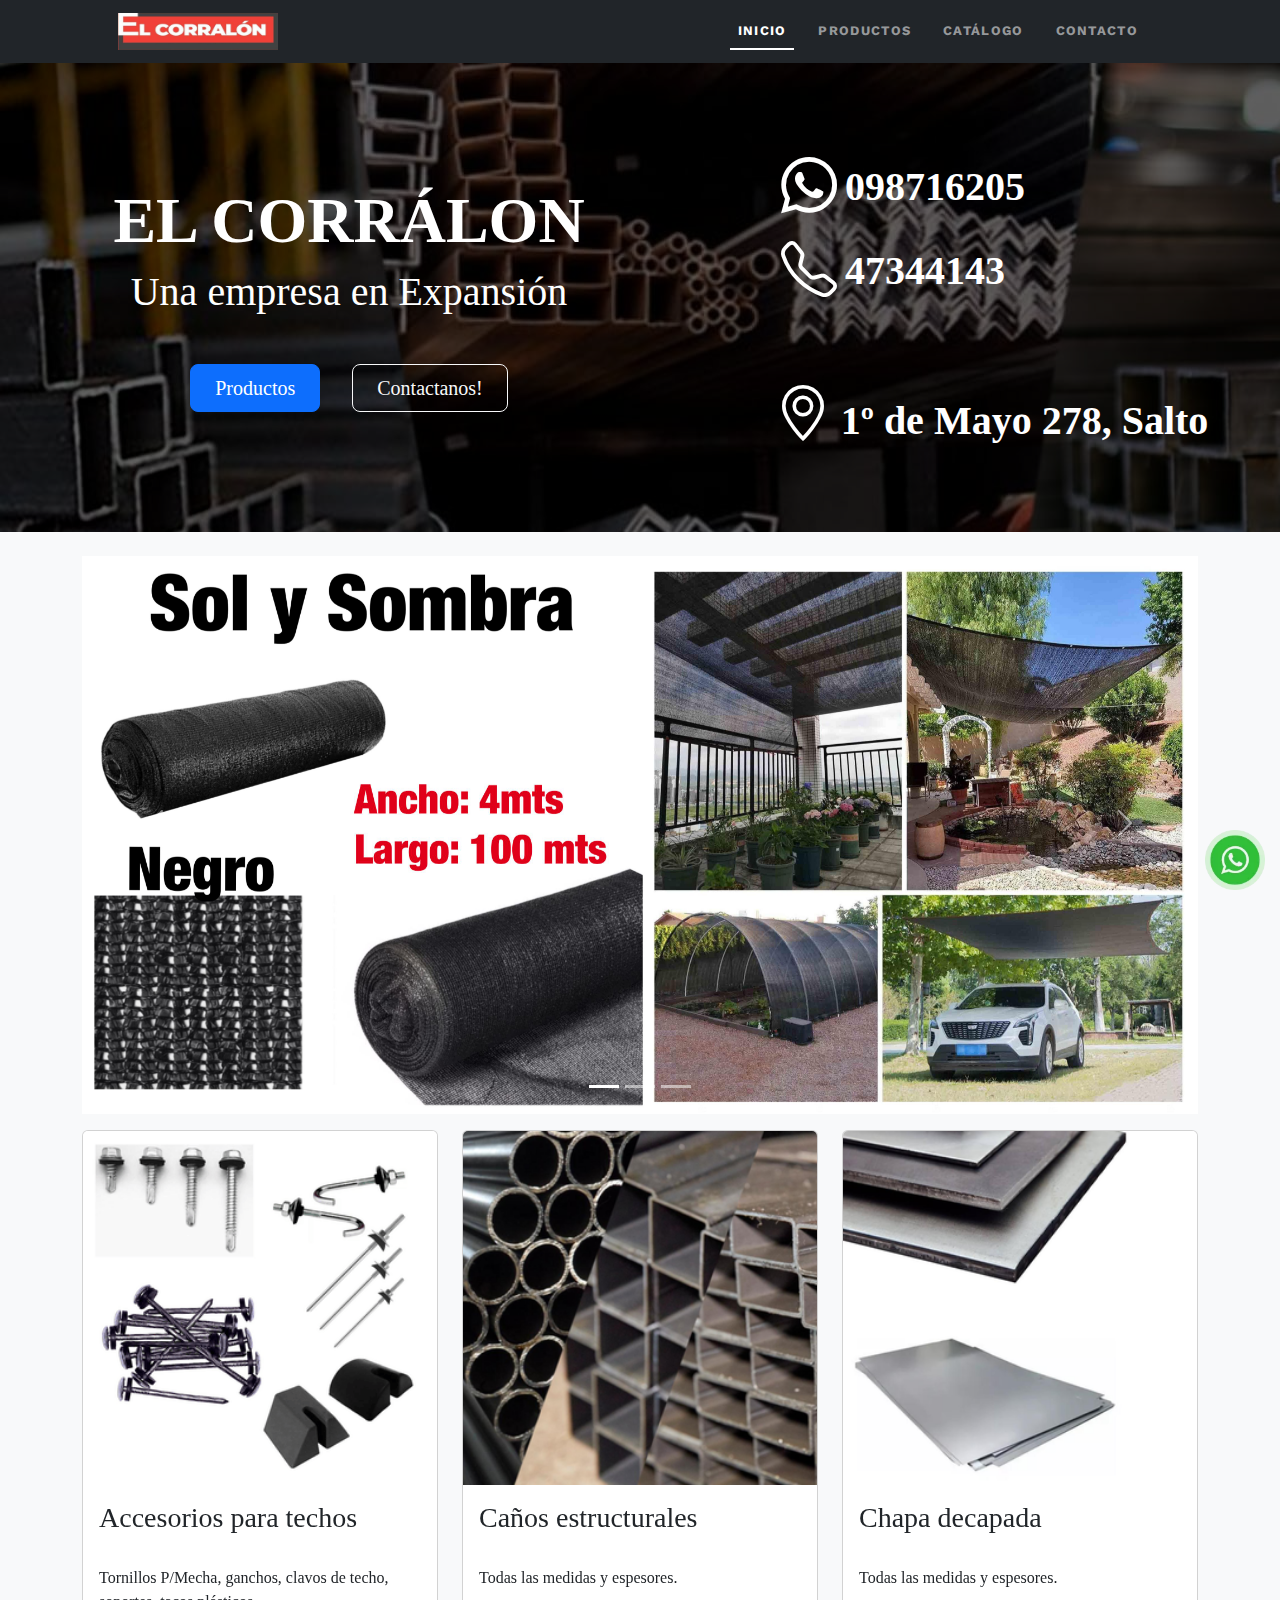
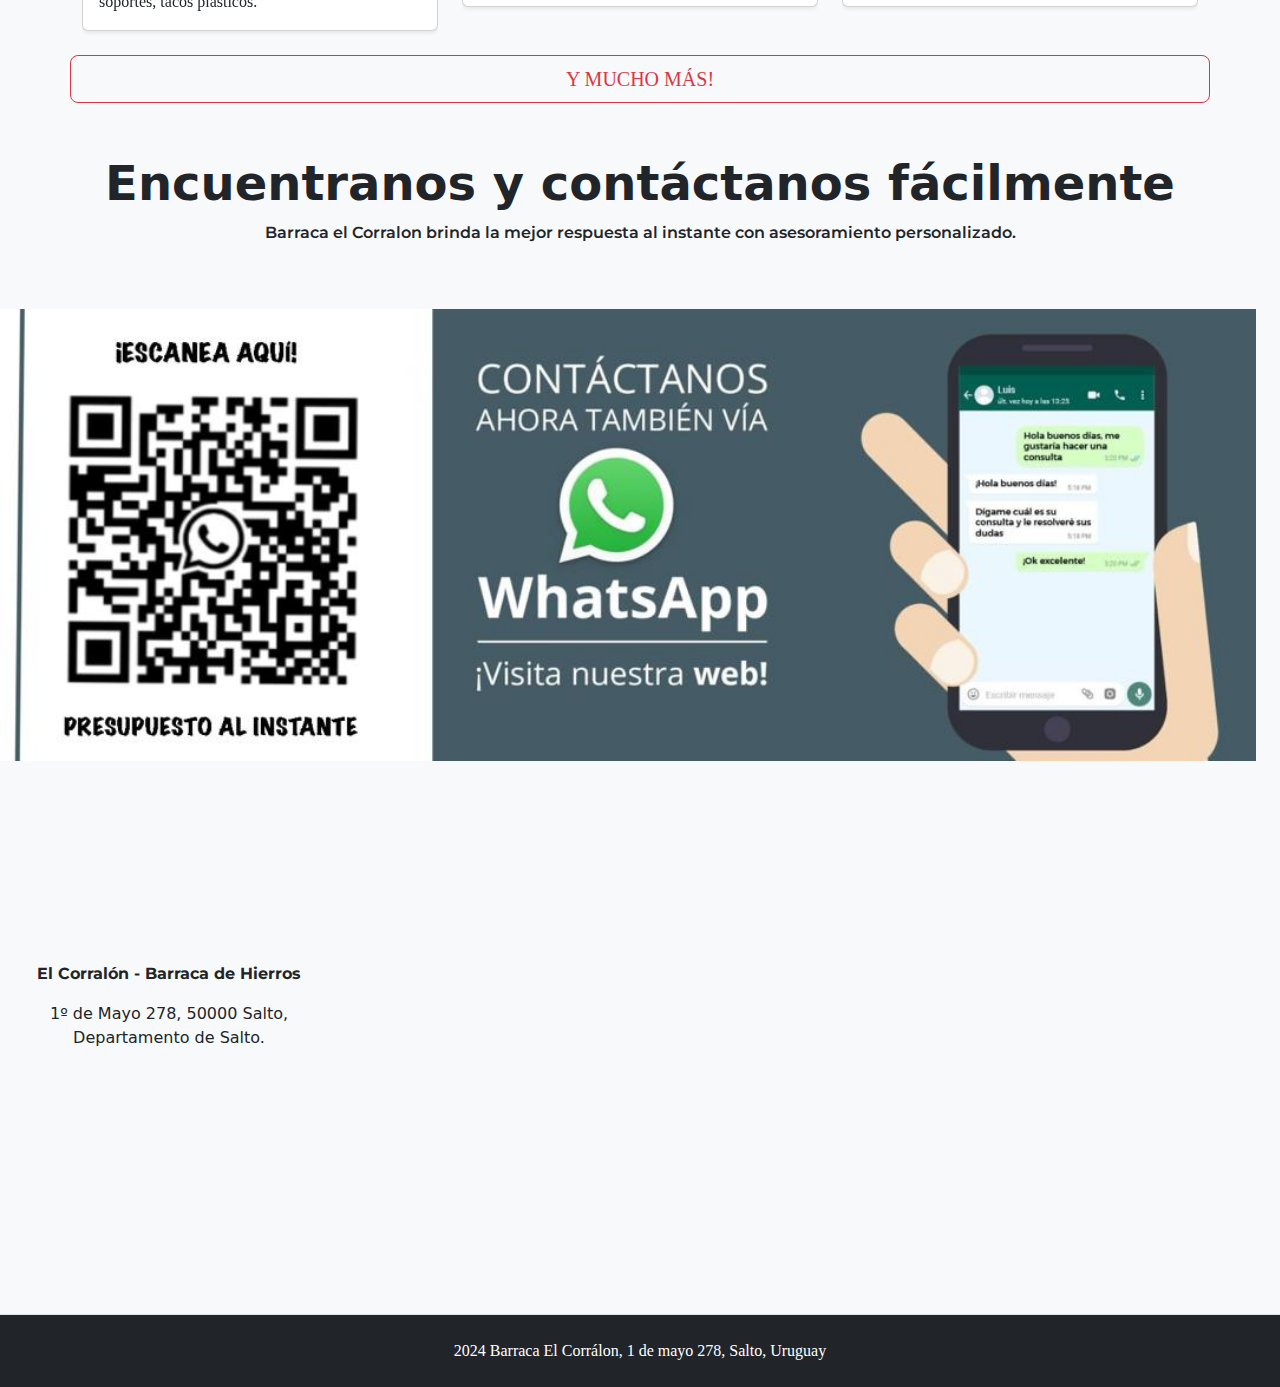
<file: index.html>
<!DOCTYPE html>
<html lang="es">

<head>
    <meta charset="UTF-8">
    <meta name="viewport" content="width=device-width, initial-scale=1.0">
    <title>EL CORRÁLON - BARRACA DE HIERROS</title>
    <link rel="icon" href="./img/logo/logo cuadrado.ico" type="image/x-icon" sizes="18x18">
    <link rel="stylesheet" href="css/bootstrap.min.css">
    <link rel="stylesheet" href="css/bootstrap.min.css.map">
    <link rel="preconnect" href="https://fonts.googleapis.com">
    <link href="https://fonts.googleapis.com/css?family=Raleway:300,300i,400,400i,700,700i,900,900i" rel="stylesheet" />
    <link rel="preconnect" href="https://fonts.gstatic.com" crossorigin>
    <link href="https://fonts.googleapis.com/css2?family=Montserrat:ital,wght@0,100..900;1,100..900&display=swap"
        rel="stylesheet">
    <link rel="stylesheet" href="https://cdn.jsdelivr.net/npm/bootstrap-icons@1.11.3/font/bootstrap-icons.min.css">
    <link rel="stylesheet" href="./css/nuevoIndex.css">
    <link rel="stylesheet" href="./css/navbar.css">

    <link rel="preconnect" href="https://fonts.googleapis.com">
    <link rel="preconnect" href="https://fonts.gstatic.com" crossorigin>
    <link href="https://fonts.googleapis.com/css2?family=Work+Sans:ital,wght@0,100..900;1,100..900&display=swap"
        rel="stylesheet">
</head>

<body class="bg-light">

    <nav class="navbar navbar-expand-lg mavbar-brand navbar-dark bg-dark">
        <div class="container px-5">
            <a class="navbar-brand" href="Inicio">
                <img src="img/logo.jpg" alt="" height="37" width="160">
            </a>
            <button class="navbar-toggler" type="button" data-bs-toggle="collapse"
                data-bs-target="#navbarSupportedContent" aria-controls="navbarSupportedContent" aria-expanded="false"
                aria-label="Toggle navigation"><span class="navbar-toggler-icon"></span></button>
            <div class="collapse navbar-collapse" id="navbarSupportedContent">
                <ul class="navbar-nav ms-auto mb-2 mb-lg-0 nav-estilos">
                    <li class="nav-item nav-underline px-3 px-lg-0"><a class="nav-link active" aria-current="page"
                            href="Inicio">Inicio</a>
                    </li>
                    <li class="nav-item nav-underline ps-lg-3"><a class="nav-link" aria-current="page"
                            href="Productos">Productos</a>
                    </li>
                    <li class="nav-item nav-underline ps-lg-3"><a class="nav-link" href="Catalogo">Catálogo</a></li>
                    <li class="nav-item nav-underline px-lg-3"><a class="nav-link" href="Contacto">Contacto</a></li>
                </ul>
            </div>
        </div>
    </nav>
    <!-- Header-->
    <header class="bg-dark py-5 position-relative">
        <div class="class-overlay position-absolute top-0 h-100 w-100">
        </div>
        <div class="container">
            <div class="row gx-5 justify-content-between">
                <div class="col-lg-6 col-sm-12">
                    <div class="text-center my-5 py-4">
                        <h1 class="display-3 fw-bolder text-white mb-2 text-blur-out">EL CORRÁLON</h1>
                        <p class="display-6 text-white mb-4">Una empresa en Expansión</p>
                        <div class="d-grid gap-3 mt-5 d-sm-flex justify-content-sm-center">
                            <a class="btn btn-primary btn-lg px-4 me-sm-3" href="Productos">Productos</a>
                            <a class="btn btn-outline-light btn-lg px-4" href="Contacto">Contactanos!</a>
                        </div>
                    </div>
                </div>
                <div class="col-sm-12 col-lg-5 row d-flex justify-content-start align-content-around text-white">
                    <!-- Div whatsapp y telefono -->
                    <div class="col-sm-6 col-lg-12 d-flex row flex-lg-row">
                        <!-- Div whatsapp -->
                        <div
                            class="p align-items-lg-center justify-content-lg-start d-flex justify-content-center flex-lg-row col-lg-12">
                            <i class="bi-whatsapp iClase mx-2"></i>
                            <a class="display-6 fw-bolder whatsapp-titulo" target="_blank"
                                href="https://wa.me/59898716205">098716205</a>
                        </div>
                        <!-- Div telefono -->
                        <div
                            class="align-items-lg-center justify-content-lg-start d-flex justify-content-center col-lg-12">
                            <i class="bi bi-telephone iClase mx-2"></i>
                            <span class="display-6 fw-bolder whatsapp-titulo">47344143</span>
                        </div>
                    </div>
                    <!-- Div direccion -->
                    <div
                        class="align-items-lg-center justify-content-xxl-start col-sm-6 d-flex justify-content-center align-self-sm-start col-lg-12">
                        <a class="display-6 ubicacion-titulo fw-bolder" href="#mapa"> <i
                                class="bi bi-geo-alt iClase"></i>
                            1º de Mayo 278, Salto</a>
                    </div>
                </div>
            </div>
        </div>
    </header>

    <div id="carouselExampleIndicators" class="carousel slide container-md pt-4" data-bs-ride="carousel">
        <div class="carousel-indicators">
            <button type="button" data-bs-target="#carouselExampleIndicators" data-bs-slide-to="0" class="active"
                aria-current="true" aria-label="Slide 1"></button>
            <button type="button" data-bs-target="#carouselExampleIndicators" data-bs-slide-to="1"
                aria-label="Slide 2"></button>
            <button type="button" data-bs-target="#carouselExampleIndicators" data-bs-slide-to="2"
                aria-label="Slide 3"></button>
        </div>
        <div class="carousel-inner">
            <div class="carousel-item active">
                <img src="./img/index/ofertas/sol y sombra.jpeg" class="d-block w-100" alt="...">
            </div>
            <div class="carousel-item">
                <img src="./img/index/ofertas/tanza.jpeg" class="d-block w-100" alt="...">
            </div>
            <div class="carousel-item">
                <img src="./img/index/ofertas/sol y sombra verde.jpeg" class="d-block w-100" alt="...">
            </div>
        </div>
        <button class="carousel-control-prev" type="button" data-bs-target="#carouselExampleIndicators"
            data-bs-slide="prev">
            <span class="carousel-control-prev-icon" aria-hidden="true"></span>
            <span class="visually-hidden">Previous</span>
        </button>
        <button class="carousel-control-next" type="button" data-bs-target="#carouselExampleIndicators"
            data-bs-slide="next">
            <span class="carousel-control-next-icon" aria-hidden="true"></span>
            <span class="visually-hidden">Next</span>
        </button>
    </div>


    <div class="container bg-body-tertiary pt-3 pb-1" id="contenedorIndex">
        <div class="row">
            <div class="col-md-4">
                <div class="carousel slide" data-bs-ride="carousel" id="autos">
                    <div class="carousel-inner">
                        <div class="carousel-item active">
                            <div class="card mb-4 shadow-sm custom-card cursor-active">
                                <img class="d-block w-100 bd-placeholder-img card-img-top"
                                    src="./imagenes para promocion/accesorios para techos.png" />
                                <h3 class="m-3">Accesorios para techos</h3>
                                <div class="card-body">
                                    <p class="card-text">
                                        Tornillos P/Mecha, ganchos, clavos de techo, soportes, tacos plásticos.
                                    </p>
                                </div>
                            </div>
                        </div>
                        <div class="carousel-item">
                            <div class="card mb-4 shadow-sm custom-card cursor-active">
                                <img class="d-block w-100 bd-placeholder-img card-img-top"
                                    src="./imagenes para promocion/babetas.png" />
                                <h3 class="m-3">Babetas</h3>
                                <div class="card-body">
                                    <p class="card-text">
                                        Cubre pretil, lateral y frontal.
                                    </p>
                                </div>
                            </div>
                        </div>
                        <div class="carousel-item">
                            <div class="card mb-4 shadow-sm custom-card cursor-active">
                                <img class="d-block w-100 bd-placeholder-img card-img-top"
                                    src="imagenes para promocion/Canalones pluviales en pvc.png" />
                                <h3 class="m-3">Canalones pluviales</h3>
                                <div class="card-body">
                                    <p class="card-text">
                                        Soluciones duraderas y de calidad para proteger tu hogar de las lluvias.
                                    </p>
                                </div>
                            </div>
                        </div>
                    </div>
                </div>
            </div>
            <div class="col-md-4">
                <div class="carousel slide" data-bs-ride="carousel" id="juguetes">
                    <div class="carousel-inner">
                        <div class="carousel-item active">
                            <div class="card mb-4 shadow-sm custom-card cursor-active">
                                <img class="d-block w-100 bd-placeholder-img card-img-top"
                                    src="imagenes para promocion/caños estructurales.png" />
                                <h3 class="m-3">Caños estructurales</h3>
                                <div class="card-body">
                                    <p class="card-text">
                                        Todas las medidas y espesores.
                                    </p>
                                </div>
                            </div>
                        </div>
                        <div class="carousel-item">
                            <div class="card mb-4 shadow-sm custom-card cursor-active">
                                <img class="d-block w-100 bd-placeholder-img card-img-top"
                                    src="imagenes para promocion/chapa bobina.png" />
                                <h3 class="m-3">Chapa bobina</h3>
                                <div class="card-body">
                                    <p class="card-text">
                                        Rollos hasta 100mts, cortes a medida.
                                    </p>
                                </div>
                            </div>
                        </div>
                        <div class="carousel-item">
                            <div class="card mb-4 shadow-sm custom-card cursor-active">
                                <img class="d-block w-100 bd-placeholder-img card-img-top"
                                    src="imagenes para promocion/chapa charrua.png" />
                                <h3 class="m-3">Chapa charrua</h3>
                                <div class="card-body">
                                    <p class="card-text">
                                        Largos de 6 a 15 pies.
                                    </p>
                                </div>
                            </div>
                        </div>
                    </div>
                </div>
            </div>
            <div class="col-md-4">
                <div class="carousel slide" data-bs-ride="carousel" id="muebles">
                    <div class="carousel-inner">
                        <div class="carousel-item active">
                            <div class="card mb-4 shadow-sm custom-card cursor-active">
                                <img class="d-block w-100 bd-placeholder-img card-img-top"
                                    src="imagenes para promocion/chapa decapada.png" />
                                <h3 class="m-3">Chapa decapada</h3>
                                <div class="card-body">
                                    <p class="card-text">
                                        Todas las medidas y espesores.
                                    </p>
                                </div>
                            </div>
                        </div>
                        <div class="carousel-item">
                            <div class="card mb-4 shadow-sm custom-card cursor-active">
                                <img class="d-block w-100 bd-placeholder-img card-img-top"
                                    src="imagenes para promocion/chapa labrada.png" />
                                <h3 class="m-3">Chapa labrada</h3>
                                <div class="card-body">
                                    <p class="card-text">
                                        MEDIDAS: 1.50 x 3 y 6mts
                                        ESPESOR: 2, 2.5 y 3mm
                                    </p>
                                </div>
                            </div>
                        </div>
                        <div class="carousel-item">
                            <div class="card mb-4 shadow-sm custom-card cursor-active">
                                <img class="d-block w-100 bd-placeholder-img card-img-top"
                                    src="imagenes para promocion/chapa onda comun.png" />
                                <h3 class="m-3">Chapa onda comun</h3>
                                <div class="card-body">
                                    <p class="card-text">
                                        Aluminizadas y de colores. Se fabrican a medida
                                    </p>
                                </div>
                            </div>
                        </div>
                    </div>
                </div>
            </div>

        </div>
        <div class="row">
            <a class="btn btn-lg btn-outline-danger p-2 text-center" href="Catalogo">Y MUCHO MÁS!</a>
        </div>
    </div>


    <section class="bg-light py-5 border-bottom">

        <div class="row text-center fw-lighter">
            <h2 class="fw-semibold display-5">Encuentranos y contáctanos fácilmente</h2>
            <p class="montserrat">
                Barraca el Corralon brinda la mejor respuesta al instante con asesoramiento personalizado.
            </p>
        </div>
        <div class="row mt-5">
            <div class="col-12 row d-flex justify-content-center">
                <div class="col-12">
                    <img style="width: 100%;" src="./img/index/codigoQr.jpeg" alt="">
                </div>
            </div>
        </div>

        <div class="row py-4 px-4 text-center d-flex align-items-center">
            <div class="col-sm-12 col-md-3">
                <p class="montserrat fw-bolder">
                    El Corralón - Barraca de Hierros
                </p>
                <p>
                    1º de Mayo 278, 50000 Salto, Departamento de Salto.
                </p>
            </div>
            <div class="col-sm-12 col-md-9">
                <div class="">
                    <iframe id="mapa"
                        src="https://www.google.com/maps/embed?pb=!1m14!1m8!1m3!1d3405.98901914527!2d-57.9490232325382!3d-31.38686630442961!3m2!1i1024!2i768!4f13.1!3m3!1m2!1s0x95addccddfcecec1%3A0x663ee45560ad7634!2sEl%20Corral%C3%B3n%20-Barraca%20de%20Hierros!5e0!3m2!1ses!2suy!4v1708543611567!5m2!1ses!2suy"
                        width="100%" height="450" style="border:0;" allowfullscreen="" loading="lazy"
                        referrerpolicy="no-referrer-when-downgrade"></iframe>
                </div>
            </div>
        </div>









    </section>







    </section>
    <div class="logoWhatsapp">
        <a target="_blank" href="https://wa.me/59898716205">
            <img class="imgwhatsapp" src="img/index/whatsapp-logo.webp">
        </a>
    </div>



    <!-- Footer-->
    <footer class="py-4 bg-dark">
        <div class="container px-5">
            <p class="m-0 text-center text-white">2024 Barraca El Corrálon, 1 de mayo 278, Salto, Uruguay</p>
        </div>
    </footer>
    <!-- Footer-->





    <script src="js/bootstrap.bundle.min.js"></script>
    <script src="js/bootstrap.bundle.min.js.map"></script>
</body>

</html>
</file>
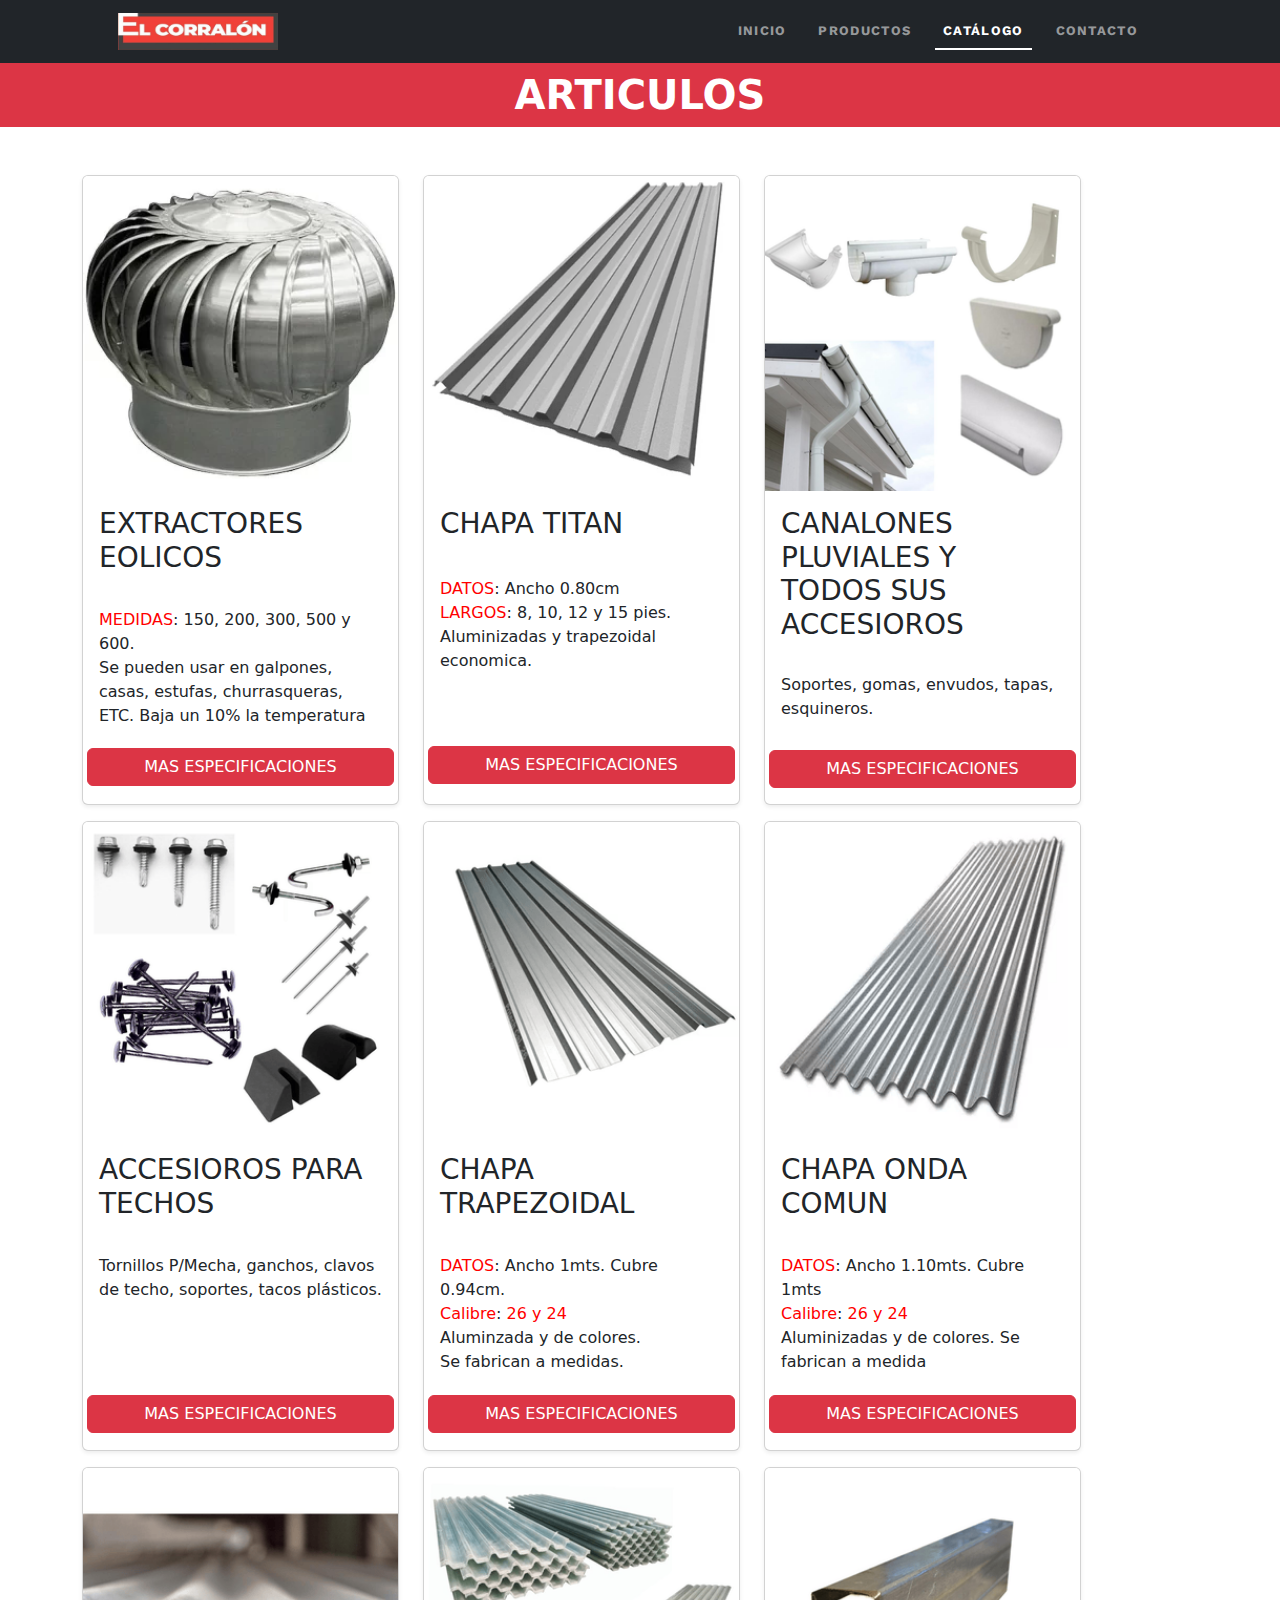
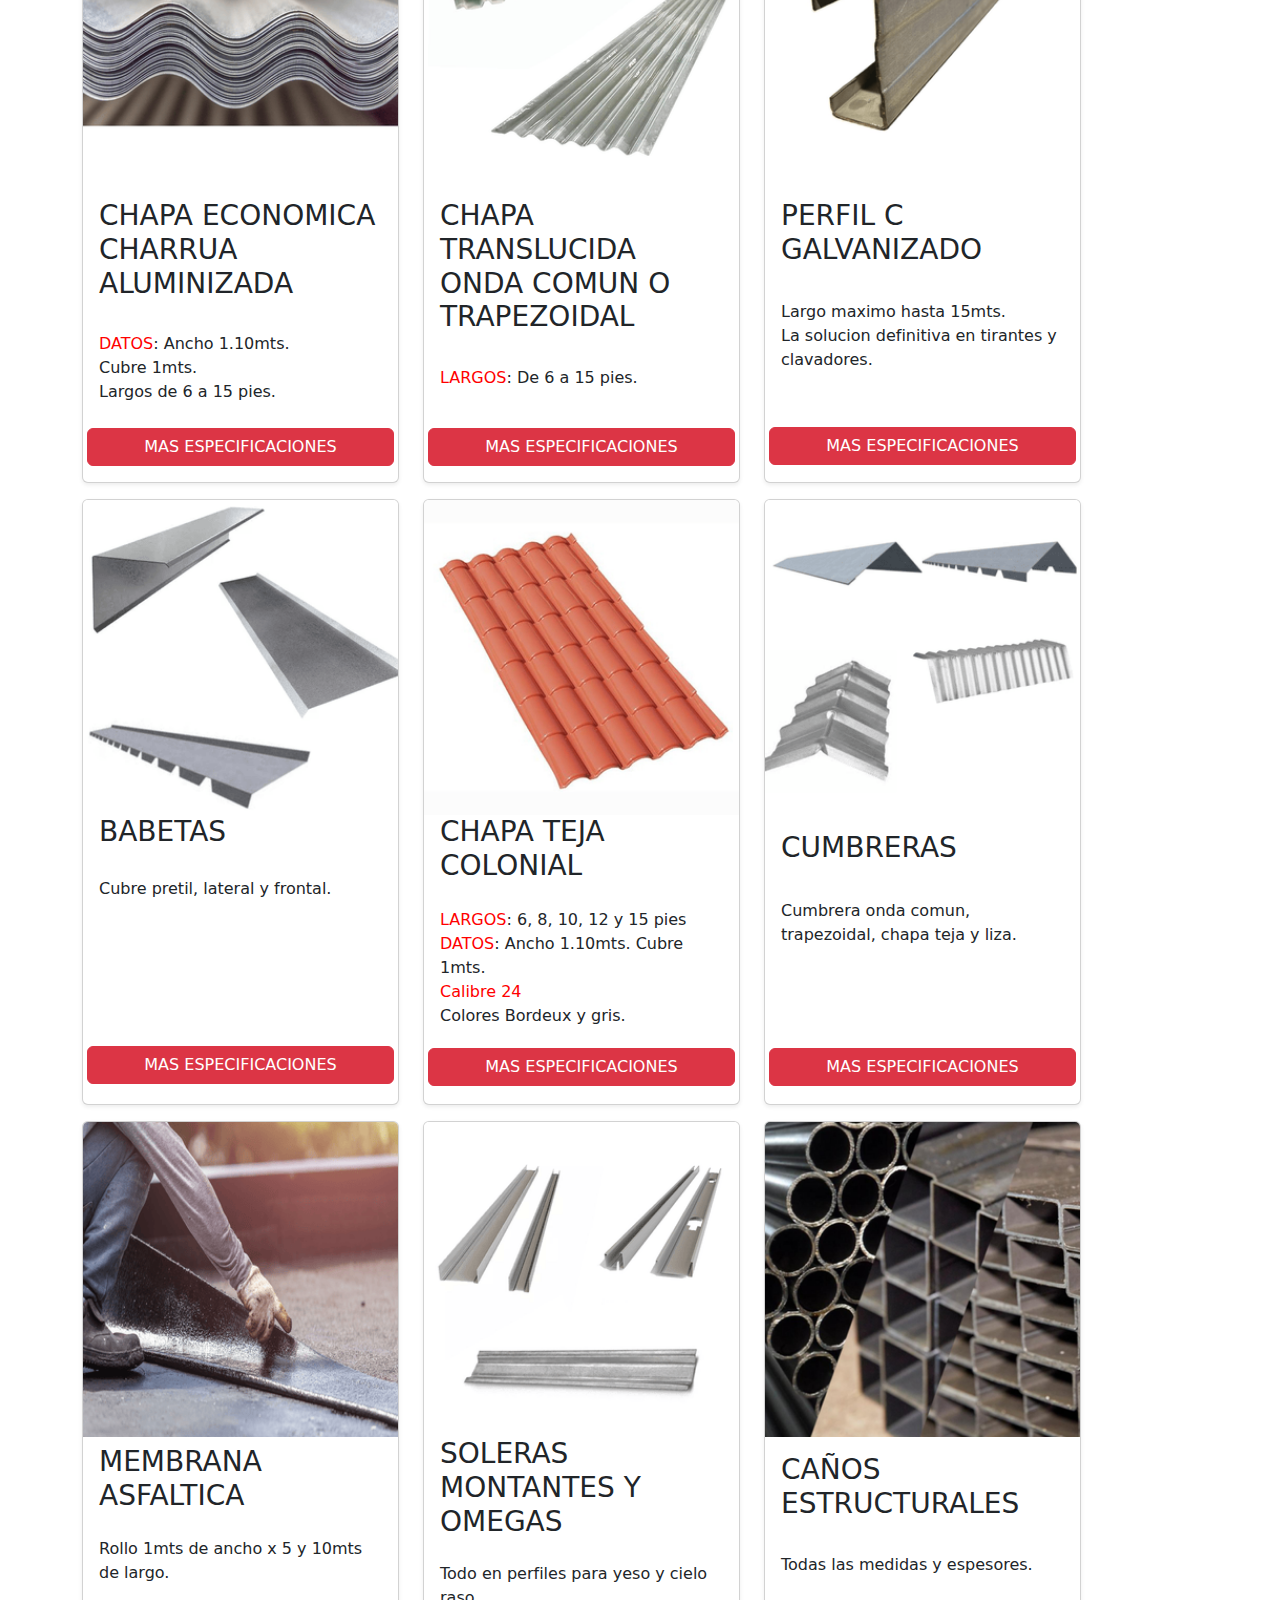
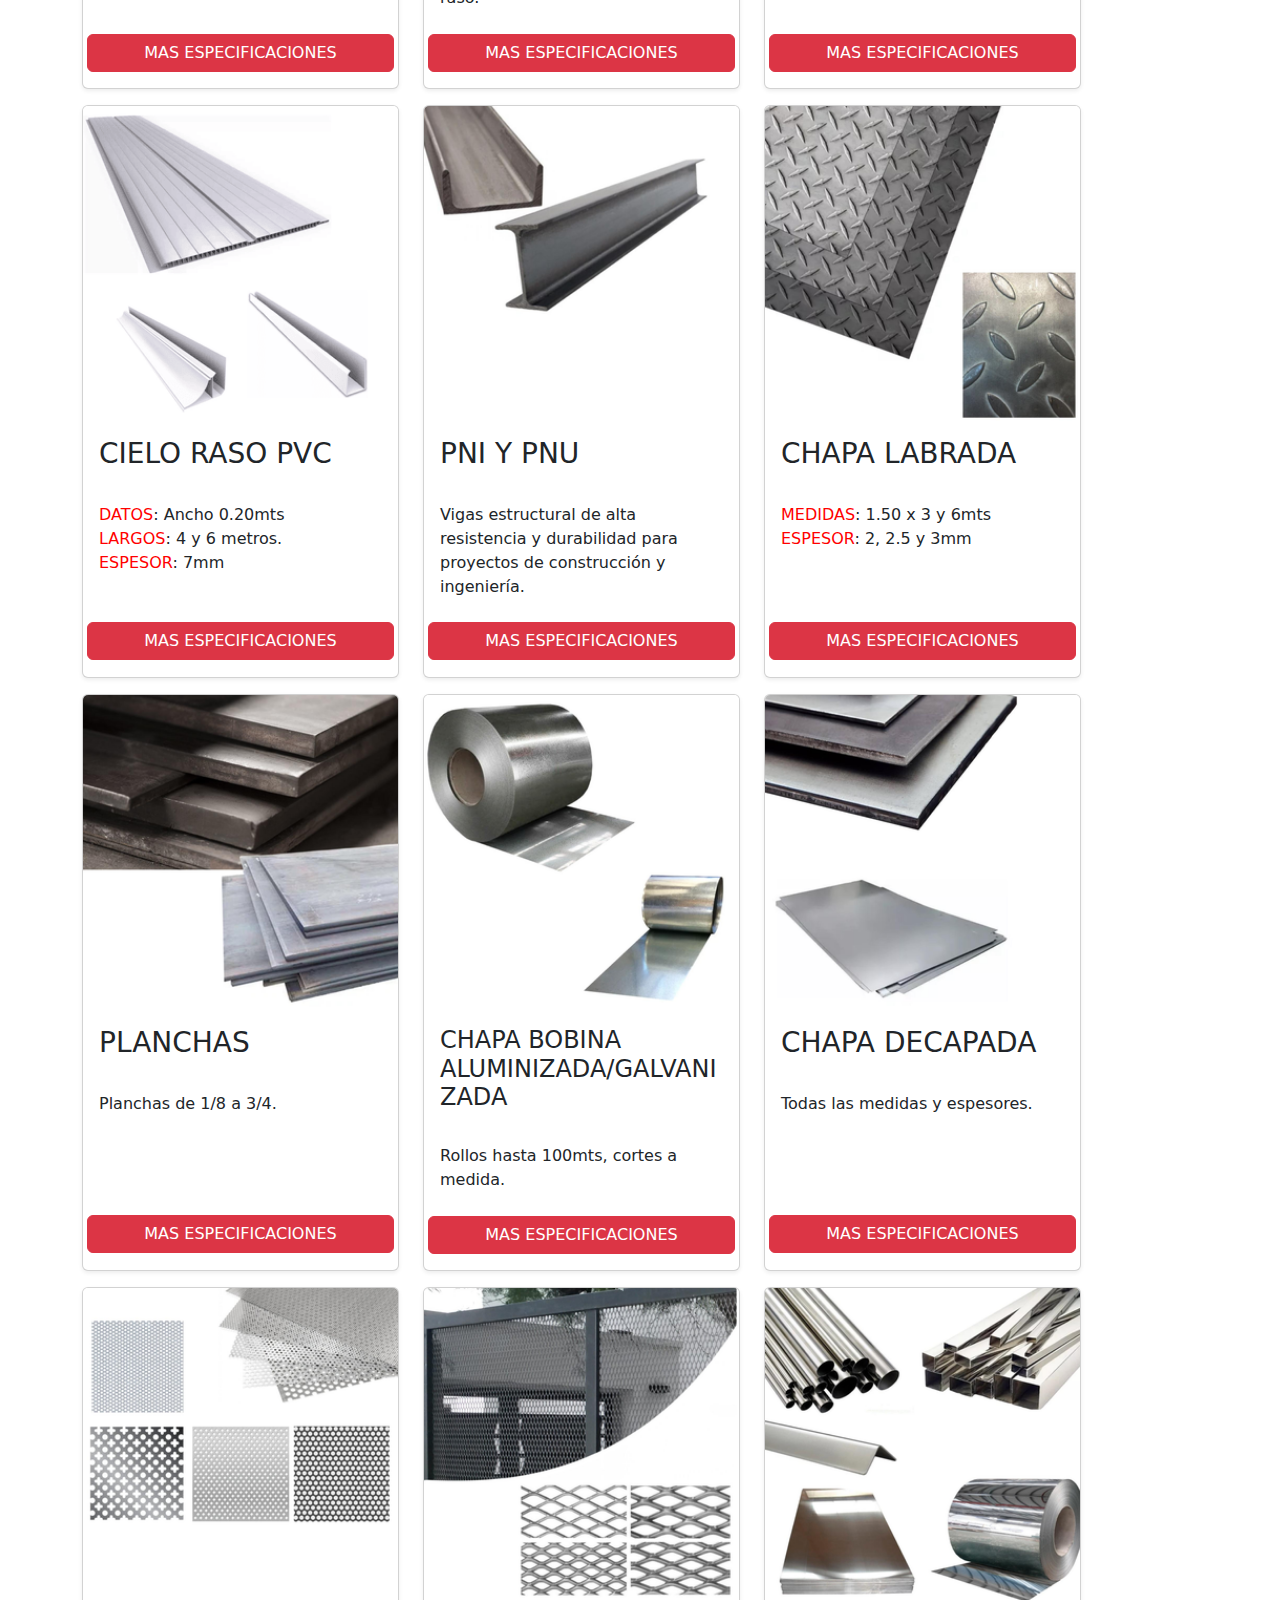
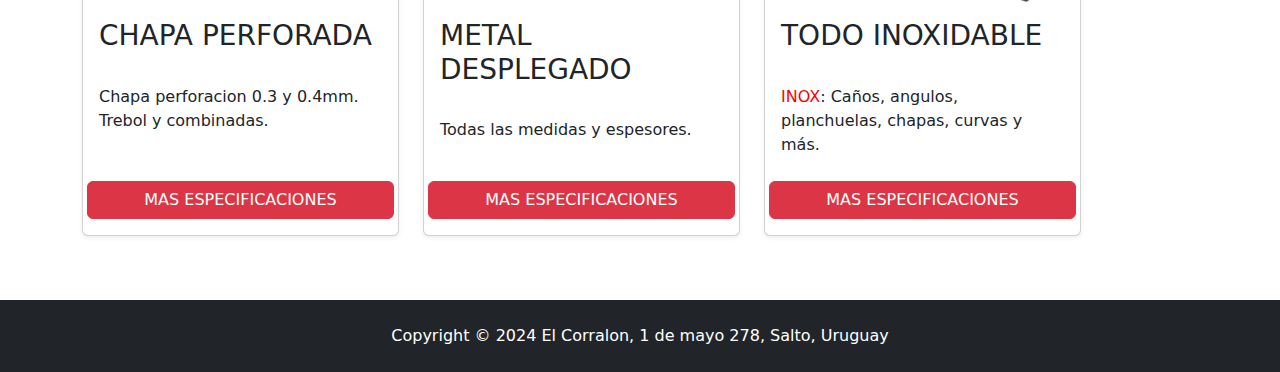
<file: catalogo.html>
<!DOCTYPE html>
<html lang="es">

<head>
    <meta charset="UTF-8">
    <meta http-equiv="X-UA-Compatible" content="IE=edge">
    <meta name="viewport" content="width=device-width, initial-scale=1.0">
    <title>Catálogo</title>

    <link rel="icon" href="./img/logo/logo cuadrado.ico" type="image/x-icon" sizes="18x18">
    <link rel="stylesheet" href="./css/bootstrap.min.css">
    <link rel="stylesheet" href="./css/bootstrap.min.css.map">
    <link rel="stylesheet" href="./css/promociones/promociones.css">
    <link rel="stylesheet" href="./css/navbar.css">

    <link rel="preconnect" href="https://fonts.googleapis.com">
    <link rel="preconnect" href="https://fonts.gstatic.com" crossorigin>
    <link href="https://fonts.googleapis.com/css2?family=Work+Sans:ital,wght@0,100..900;1,100..900&display=swap"
        rel="stylesheet">
</head>

<body>

    <nav class="navbar navbar-expand-lg mavbar-brand navbar-dark bg-dark">
        <div class="container px-5">
            <a class="navbar-brand" href="Inicio">
                <img src="img/logo.jpg" alt="" height="37" width="160">
            </a>
            <button class="navbar-toggler" type="button" data-bs-toggle="collapse"
                data-bs-target="#navbarSupportedContent" aria-controls="navbarSupportedContent" aria-expanded="false"
                aria-label="Toggle navigation"><span class="navbar-toggler-icon"></span></button>
            <div class="collapse navbar-collapse" id="navbarSupportedContent">
                <ul class="navbar-nav ms-auto mb-2 mb-lg-0 nav-estilos">
                    <li class="nav-item nav-underline"><a class="nav-link" aria-current="page" href="Inicio">Inicio</a>
                    </li>
                    <li class="nav-item nav-underline ps-lg-3"><a class="nav-link" aria-current="page"
                            href="Productos">Productos</a>
                    </li>
                    <li class="nav-item nav-underline ps-lg-3 px-lg-0 px-3"><a class="nav-link active"
                            href="Catalogo">Catálogo</a></li>
                    <li class="nav-item nav-underline px-lg-3"><a class="nav-link" href="Contacto">Contacto</a></li>
                </ul>
            </div>
        </div>
    </nav>

    <div class="">
        <h1 class="fw-bolder text-bg-danger text-center p-2 mb-5">ARTICULOS</h1>
    </div>

    <div class="container">
        <div class="row col-md-11 ">
            <div class="col-md-4 mb-3">
                <div data-especificacion="extractores" class="card mb-4 shadow-sm custom-card cursor-active h-100"
                    id="autos">
                    <img class="bd-placeholder-img card-img-top imagenProducto img-fluid"
                        src="./imagenes para promocion/extractor industrial.webp"
                        alt="Imgagen representativa de un extractor industrial'">
                    <h3 class="m-3">EXTRACTORES EOLICOS</h3>
                    <div class="card-body d-flex flex-column justify-content-around">
                        <div class="h-75">
                            <p class="card-text"><span class="colorRojito">MEDIDAS</span>: 150, 200, 300, 500 y
                                600.<br>Se
                                pueden usar en galpones, casas, estufas, churrasqueras, ETC. Baja un 10% la temperatura
                            </p>
                        </div>
                        <a class="row text-decoration-none" href="Especificaciones"><button class="btn btn-danger">MAS
                                ESPECIFICACIONES</button></a>

                    </div>
                </div>
            </div>
            <div class="col-md-4 mb-3">
                <div data-especificacion="chapa titan" class="card mb-4 shadow-sm custom-card cursor-active h-100"
                    id="autos">
                    <img class="bd-placeholder-img card-img-top imagenProducto"
                        src="./imagenes para promocion/chapa titan.png" alt="Imgagen representativa de una chapa titan">
                    <h3 class="m-3">CHAPA TITAN</h3>
                    <div class="card-body d-flex flex-column justify-content-around">
                        <div class="h-75">
                            <p class="card-text"><span class="colorRojito">DATOS</span>: Ancho 0.80cm<br> <span
                                    class="colorRojito">LARGOS</span>: 8, 10, 12 y 15 pies.<br> Aluminizadas y
                                trapezoidal
                                economica.</p>
                        </div>
                        <a class="row text-decoration-none" href="Especificaciones"><button class="btn btn-danger">MAS
                                ESPECIFICACIONES</button></a>
                    </div>
                </div>
            </div>
            <div class="col-md-4 mb-3">
                <div class="card mb-4 shadow-sm custom-card cursor-active h-100" id="autos">
                    <img class="bd-placeholder-img card-img-top imagenProducto"
                        src="./imagenes para promocion/Canalones pluviales en pvc.png"
                        alt="Imgagen representativa de canalones pluviales">
                    <h3 class="m-3">CANALONES PLUVIALES Y TODOS SUS ACCESIOROS</h3>
                    <div class="card-body d-flex flex-column justify-content-around">
                        <div class="h-75">
                            <p class="card-text">Soportes, gomas, envudos, tapas, esquineros.</p>
                        </div>
                        <a class="row text-decoration-none" href="Especificaciones"><button class="btn btn-danger">MAS
                                ESPECIFICACIONES</button></a>
                    </div>
                </div>
            </div>
            <div class="col-md-4 mb-3">
                <div class="card mb-4 shadow-sm custom-card cursor-active h-100" id="autos">
                    <img class="bd-placeholder-img card-img-top imagenProducto"
                        src="./imagenes para promocion/accesorios para techos.png"
                        alt="Imgagen representativa de la categoría 'Autos'">
                    <h3 class="m-3">ACCESIOROS PARA TECHOS</h3>
                    <div class="card-body d-flex flex-column justify-content-around">
                        <div class="h-75">
                            <p class="card-text">Tornillos P/Mecha, ganchos, clavos de techo, soportes, tacos plásticos.
                            </p>
                        </div>
                        <a class="row text-decoration-none" href="Especificaciones"><button class="btn btn-danger">MAS
                                ESPECIFICACIONES</button></a>
                    </div>
                </div>
            </div>
            <div class="col-md-4 mb-3">
                <div class="card mb-4 shadow-sm custom-card cursor-active h-100" id="autos">
                    <img class="bd-placeholder-img card-img-top imagenProducto"
                        src="./imagenes para promocion/chapa trapezoidal.png"
                        alt="Imgagen representativa de la categoría 'Autos'">
                    <h3 class="m-3">CHAPA TRAPEZOIDAL</h3>
                    <div class="card-body d-flex flex-column justify-content-around">
                        <div class="h-75">
                            <p class="card-text"><span class="colorRojito">DATOS</span>: Ancho 1mts. Cubre 0.94cm. <br>
                                <span class="colorRojito">Calibre</span>: <span class="colorRojito">26 y
                                    24</span><br>Aluminzada y de colores.
                                <br>Se fabrican a medidas.
                            </p>
                        </div>
                        <a class="row text-decoration-none" href="Especificaciones"><button class="btn btn-danger">MAS
                                ESPECIFICACIONES</button></a>
                    </div>
                </div>
            </div>
            <div class="col-md-4 mb-3">
                <div class="card mb-4 shadow-sm custom-card cursor-active h-100" id="autos">
                    <img class="bd-placeholder-img card-img-top imagenProducto"
                        src="./imagenes para promocion/chapa onda comun.png"
                        alt="Imgagen representativa de la categoría 'Autos'">
                    <h3 class="m-3">CHAPA ONDA COMUN</h3>
                    <div class="card-body d-flex flex-column justify-content-around">
                        <div class="h-75">
                            <p class="card-text"><span class="colorRojito">DATOS</span>: Ancho 1.10mts. Cubre
                                1mts<br><span class="colorRojito">Calibre</span>: <span class="colorRojito">26 y
                                    24</span> <br> Aluminizadas y de colores. Se fabrican a medida</p>
                        </div>
                        <a class="row text-decoration-none" href="Especificaciones"><button class="btn btn-danger">MAS
                                ESPECIFICACIONES</button></a>
                    </div>
                </div>
            </div>
            <div class="col-md-4 mb-3">
                <div class="card mb-4 shadow-sm custom-card cursor-active h-100" id="autos">
                    <img class="bd-placeholder-img card-img-top imagenProducto"
                        src="./imagenes para promocion/chapa charrua.png"
                        alt="Imgagen representativa de la categoría 'Autos'">
                    <h3 class="m-3">CHAPA ECONOMICA CHARRUA ALUMINIZADA</h3>
                    <div class="card-body d-flex flex-column justify-content-around">
                        <div class="h-75">
                            <p class="card-text"><span class="colorRojito">DATOS</span>: Ancho 1.10mts. <br> Cubre 1mts.
                                <br> Largos
                                de 6 a 15 pies.
                            </p>
                        </div>
                        <a class="row text-decoration-none" href="Especificaciones"><button class="btn btn-danger">MAS
                                ESPECIFICACIONES</button></a>
                    </div>
                </div>
            </div>
            <div class="col-md-4 mb-3">
                <div class="card mb-4 shadow-sm custom-card cursor-active h-100" id="autos">
                    <img class="bd-placeholder-img card-img-top imagenProducto"
                        src="./imagenes para promocion/chapa translucida onda comun o trapezoidal.png"
                        alt="Imgagen representativa de la categoría 'Autos'">
                    <h3 class="m-3">CHAPA TRANSLUCIDA ONDA COMUN O TRAPEZOIDAL</h3>
                    <div class="card-body d-flex flex-column justify-content-around">
                        <div class="h-75">
                            <p class="card-text"><span class="colorRojito">LARGOS</span>: De 6 a 15 pies.</p>
                        </div>
                        <a class="row text-decoration-none" href="Especificaciones"><button class="btn btn-danger">MAS
                                ESPECIFICACIONES</button></a>
                    </div>
                </div>
            </div>
            <div class="col-md-4 mb-3">
                <div data-especificacion="perfil c" class="card mb-4 shadow-sm custom-card cursor-active h-100"
                    id="autos">
                    <img class="bd-placeholder-img card-img-top imagenProducto"
                        src="./imagenes para promocion/perfil c galvanizado.png"
                        alt="Imgagen representativa de la categoría 'Autos'">
                    <h3 class="m-3">PERFIL C GALVANIZADO</h3>
                    <div class="card-body d-flex flex-column justify-content-around">
                        <div class="h-75">
                            <p class="card-text">Largo maximo hasta 15mts. <br> La solucion definitiva en tirantes y
                                clavadores.</p>
                        </div>
                        <a class="row text-decoration-none" href="Especificaciones"><button class="btn btn-danger">MAS
                                ESPECIFICACIONES</button></a>
                    </div>
                </div>
            </div>
            <div class="col-md-4 mb-3">
                <div data-especificacion="babetas" class="card mb-4 shadow-sm custom-card cursor-active h-100"
                    id="autos">
                    <img class="bd-placeholder-img card-img-top imagenProducto"
                        src="./imagenes para promocion/babetas.png"
                        alt="Imgagen representativa de la categoría 'Autos'">
                    <h3 class="mx-3">BABETAS</h3>
                    <div class="card-body d-flex flex-column justify-content-around h-100">
                        <div class="h-75">
                            <p class="card-text">Cubre pretil, lateral y frontal.</p>
                        </div>
                        <a class="row text-decoration-none" href="Especificaciones"><button class="btn btn-danger">MAS
                                ESPECIFICACIONES</button></a>
                    </div>
                </div>
            </div>
            <div class="col-md-4 mb-3">
                <div class="card mb-4 shadow-sm custom-card cursor-active h-100" id="autos">
                    <img class="bd-placeholder-img card-img-top imagenProducto"
                        src="./imagenes para promocion/chapa teja colonial.png"
                        alt="Imgagen representativa de la categoría 'Autos'">
                    <h3 class="mx-3">CHAPA TEJA COLONIAL</h3>
                    <div class="card-body d-flex flex-column justify-content-around">
                        <div class="h-75">
                            <p class="card-text"><span class="colorRojito">LARGOS</span>: 6, 8, 10, 12 y 15 pies <br>
                                <span class="colorRojito">DATOS</span>: Ancho 1.10mts. Cubre 1mts.<br> <span
                                    class="colorRojito">Calibre 24</span> <br>Colores Bordeux y gris.
                            </p>
                        </div>
                        <a class="row text-decoration-none" href="Especificaciones"><button class="btn btn-danger">MAS
                                ESPECIFICACIONES</button></a>
                    </div>
                </div>
            </div>
            <div class="col-md-4 mb-3">
                <div data-especificacion="cumbreras" class="card mb-4 shadow-sm custom-card cursor-active h-100"
                    id="autos">
                    <img class="bd-placeholder-img card-img-top imagenProducto"
                        src="./imagenes para promocion/cumbreras.png"
                        alt="Imgagen representativa de la categoría 'Autos'">
                    <h3 class="m-3">CUMBRERAS</h3>
                    <div class="card-body d-flex flex-column justify-content-around">
                        <div class="h-75">
                            <p class="card-text">Cumbrera onda comun, trapezoidal, chapa teja y liza.</p>
                        </div>
                        <a class="row text-decoration-none" href="Especificaciones"><button class="btn btn-danger">MAS
                                ESPECIFICACIONES</button></a>
                    </div>
                </div>
            </div>
            <div class="col-md-4 mb-3">
                <div class="card mb-4 shadow-sm custom-card cursor-active h-100" id="autos">
                    <img class="bd-placeholder-img card-img-top imagenProducto"
                        src="./imagenes para promocion/membrana asfaltica.png"
                        alt="Imgagen representativa de la categoría 'Autos'">
                    <h3 class="mx-3 my-2">MEMBRANA ASFALTICA</h3>
                    <div class="card-body d-flex flex-column justify-content-around">
                        <div class="h-75">
                            <p class="card-text">Rollo 1mts de ancho x 5 y 10mts de largo.</p>
                        </div>
                        <a class="row text-decoration-none" href="Especificaciones"><button class="btn btn-danger">MAS
                                ESPECIFICACIONES</button></a>
                    </div>
                </div>
            </div>
            <div class="col-md-4 mb-3">
                <div class="card mb-4 shadow-sm custom-card cursor-active h-100" id="autos">
                    <img class="bd-placeholder-img card-img-top imagenProducto"
                        src="./imagenes para promocion/solera.png" alt="Imgagen representativa de la categoría 'Autos'">
                    <h3 class="mx-3">SOLERAS MONTANTES Y OMEGAS</h3>
                    <div class="card-body d-flex flex-column justify-content-around">
                        <div class="h-75">
                            <p class="card-text">Todo en perfiles para yeso y cielo raso.</p>
                        </div>
                        <a class="row text-decoration-none" href="Especificaciones"><button class="btn btn-danger">MAS
                                ESPECIFICACIONES</button></a>
                    </div>
                </div>
            </div>
            <div class="col-md-4 mb-3">
                <div class="card mb-4 shadow-sm custom-card cursor-active h-100" id="autos">
                    <img class="bd-placeholder-img card-img-top imagenProducto"
                        src="./imagenes para promocion/caños estructurales.png"
                        alt="Imgagen representativa de la categoría 'Autos'">
                    <h3 class="m-3">CAÑOS ESTRUCTURALES</h3>
                    <div class="card-body d-flex flex-column justify-content-around">
                        <div class="h-75">
                            <p class="card-text">Todas las medidas y espesores.</p>
                        </div>
                        <a class="row text-decoration-none" href="Especificaciones"><button class="btn btn-danger">MAS
                                ESPECIFICACIONES</button></a>
                    </div>
                </div>
            </div>
            <div class="col-md-4 mb-3">
                <div class="card mb-4 shadow-sm custom-card cursor-active h-100" id="autos">
                    <img class="bd-placeholder-img card-img-top imagenProducto"
                        src="./imagenes para promocion/cielo raso pvc.png"
                        alt="Imgagen representativa de la categoría 'Autos'">
                    <h3 class="m-3">CIELO RASO PVC</h3>
                    <div class="card-body d-flex flex-column justify-content-around">
                        <div class="h-75">
                            <p class="card-text"><span class="colorRojito">DATOS</span>: Ancho 0.20mts <br> <span
                                    class="colorRojito">LARGOS</span>: 4 y 6 metros. <br> <span
                                    class="colorRojito">ESPESOR</span>: 7mm</p>
                        </div>
                        <a class="row text-decoration-none" href="Especificaciones"><button class="btn btn-danger">MAS
                                ESPECIFICACIONES</button></a>
                    </div>
                </div>
            </div>
            <div class="col-md-4 mb-3">
                <div class="card mb-4 shadow-sm custom-card cursor-active h-100" id="autos">
                    <img class="bd-placeholder-img card-img-top imagenProducto" src="./imagenes para promocion/PNI.png"
                        alt="Imgagen representativa de la categoría 'Autos'">
                    <h3 class="m-3">PNI Y PNU</h3>
                    <div class="card-body d-flex flex-column justify-content-around">
                        <div class="h-75">
                            <p class="card-text">Vigas estructural de alta resistencia y durabilidad para proyectos de
                                construcción y ingeniería.</p>
                        </div>
                        <a class="row text-decoration-none" href="Especificaciones"><button class="btn btn-danger">MAS
                                ESPECIFICACIONES</button></a>
                    </div>
                </div>
            </div>
            <div class="col-md-4 mb-3">
                <div class="card mb-4 shadow-sm custom-card cursor-active h-100" id="autos">
                    <img class="bd-placeholder-img card-img-top imagenProducto"
                        src="./imagenes para promocion/chapa labrada.png"
                        alt="Imgagen representativa de la categoría 'Autos'">
                    <h3 class="m-3">CHAPA LABRADA</h3>
                    <div class="card-body d-flex flex-column justify-content-around">
                        <div class="h-75">
                            <p class="card-text"><span class="colorRojito">MEDIDAS</span>: 1.50 x 3 y 6mts <br> <span
                                    class="colorRojito">ESPESOR</span>: 2, 2.5 y 3mm</p>
                        </div>
                        <a class="row text-decoration-none" href="Especificaciones"><button class="btn btn-danger">MAS
                                ESPECIFICACIONES</button></a>
                    </div>
                </div>
            </div>
            <div class="col-md-4 mb-3">
                <div class="card mb-4 shadow-sm custom-card cursor-active h-100" id="autos">
                    <img class="bd-placeholder-img card-img-top imagenProducto"
                        src="./imagenes para promocion/planchas.png"
                        alt="Imgagen representativa de la categoría 'Autos'">
                    <h3 class="m-3">PLANCHAS</h3>
                    <div class="card-body d-flex flex-column justify-content-around">
                        <div class="h-75">
                            <p class="card-text">Planchas de 1/8 a 3/4.</p>
                        </div>
                        <a class="row text-decoration-none" href="Especificaciones"><button class="btn btn-danger">MAS
                                ESPECIFICACIONES</button></a>
                    </div>
                </div>
            </div>
            <div class="col-md-4 mb-3">
                <div class="card mb-4 shadow-sm custom-card cursor-active h-100" id="autos">
                    <img class="bd-placeholder-img card-img-top imagenProducto"
                        src="./imagenes para promocion/chapa bobina.png"
                        alt="Imgagen representativa de la categoría 'Autos'">
                    <h4 class="m-3">CHAPA BOBINA <br>ALUMINIZADA/GALVANIZADA</h4>
                    <div class="card-body d-flex flex-column justify-content-around">
                        <div class="h-75">
                            <p class="card-text">Rollos hasta 100mts, cortes a medida.</p>
                        </div>
                        <a class="row text-decoration-none" href="Especificaciones"><button class="btn btn-danger">MAS
                                ESPECIFICACIONES</button></a>
                    </div>
                </div>
            </div>
            <div class="col-md-4 mb-3">
                <div class="card mb-4 shadow-sm custom-card cursor-active h-100" id="autos">
                    <img class="bd-placeholder-img card-img-top imagenProducto"
                        src="./imagenes para promocion/chapa decapada.png"
                        alt="Imgagen representativa de la categoría 'Autos'">
                    <h3 class="m-3">CHAPA DECAPADA</h3>
                    <div class="card-body d-flex flex-column justify-content-around">
                        <div class="h-75">
                            <p class="card-text">Todas las medidas y espesores.</p>
                        </div>
                        <a class="row text-decoration-none" href="Especificaciones"><button class="btn btn-danger">MAS
                                ESPECIFICACIONES</button></a>
                    </div>
                </div>
            </div>
            <div class="col-md-4 mb-3">
                <div class="card mb-4 shadow-sm custom-card cursor-active h-100" id="autos">
                    <img class="bd-placeholder-img card-img-top imagenProducto"
                        src="./imagenes para promocion/chapa perforada.png"
                        alt="Imgagen representativa de la categoría 'Autos'">
                    <h3 class="m-3">CHAPA PERFORADA</h3>
                    <div class="card-body d-flex flex-column justify-content-around">
                        <div class="h-75">
                            <p class="card-text">Chapa perforacion 0.3 y 0.4mm. Trebol y combinadas.</p>
                        </div>
                        <a class="row text-decoration-none" href="Especificaciones"><button class="btn btn-danger">MAS
                                ESPECIFICACIONES</button></a>
                    </div>
                </div>
            </div>
            <div class="col-md-4 mb-3">
                <div class="card mb-4 shadow-sm custom-card cursor-active h-100" id="autos">
                    <img class="bd-placeholder-img card-img-top imagenProducto"
                        src="./imagenes para promocion/metal desplegado.png"
                        alt="Imgagen representativa de la categoría 'Autos'">
                    <h3 class="m-3">METAL DESPLEGADO</h3>
                    <div class="card-body d-flex flex-column justify-content-around">
                        <div class="h-75">
                            <p class="card-text">Todas las medidas y espesores.</p>
                        </div>
                        <a class="row text-decoration-none" href="Especificaciones"><button class="btn btn-danger">MAS
                                ESPECIFICACIONES</button></a>
                    </div>
                </div>
            </div>
            <div class="col-md-4 mb-3">
                <div class="card mb-4 shadow-sm custom-card cursor-active h-100" id="autos">
                    <img class="bd-placeholder-img card-img-top imagenProducto"
                        src="./imagenes para promocion/todo inoxidable.png"
                        alt="Imgagen representativa de la categoría 'Autos'">
                    <h3 class="m-3">TODO INOXIDABLE</h3>
                    <div class="card-body d-flex flex-column justify-content-around">
                        <div class="h-75">
                            <p class="card-text"><span class="colorRojito">INOX</span>: Caños, angulos, planchuelas,
                                chapas,
                                curvas y más.</p>
                        </div>
                        <a class="row text-decoration-none" href="Especificaciones"><button class="btn btn-danger">MAS
                                ESPECIFICACIONES</button></a>
                    </div>
                </div>
            </div>


        </div>
    </div>


    <footer class="mt-5 py-4 bg-dark w-100">
        <div class="container px-5">
            <p class="m-0 text-center text-white">Copyright © 2024 El Corralon, 1 de mayo 278, Salto, Uruguay</p>
        </div>
    </footer>


    <script src="./js/catalogo.js"></script>
    <script src="./js/bootstrap.bundle.min.js"></script>
    <script src="./js/bootstrap.bundle.min.js.map"></script>
</body>

</html>
</file>
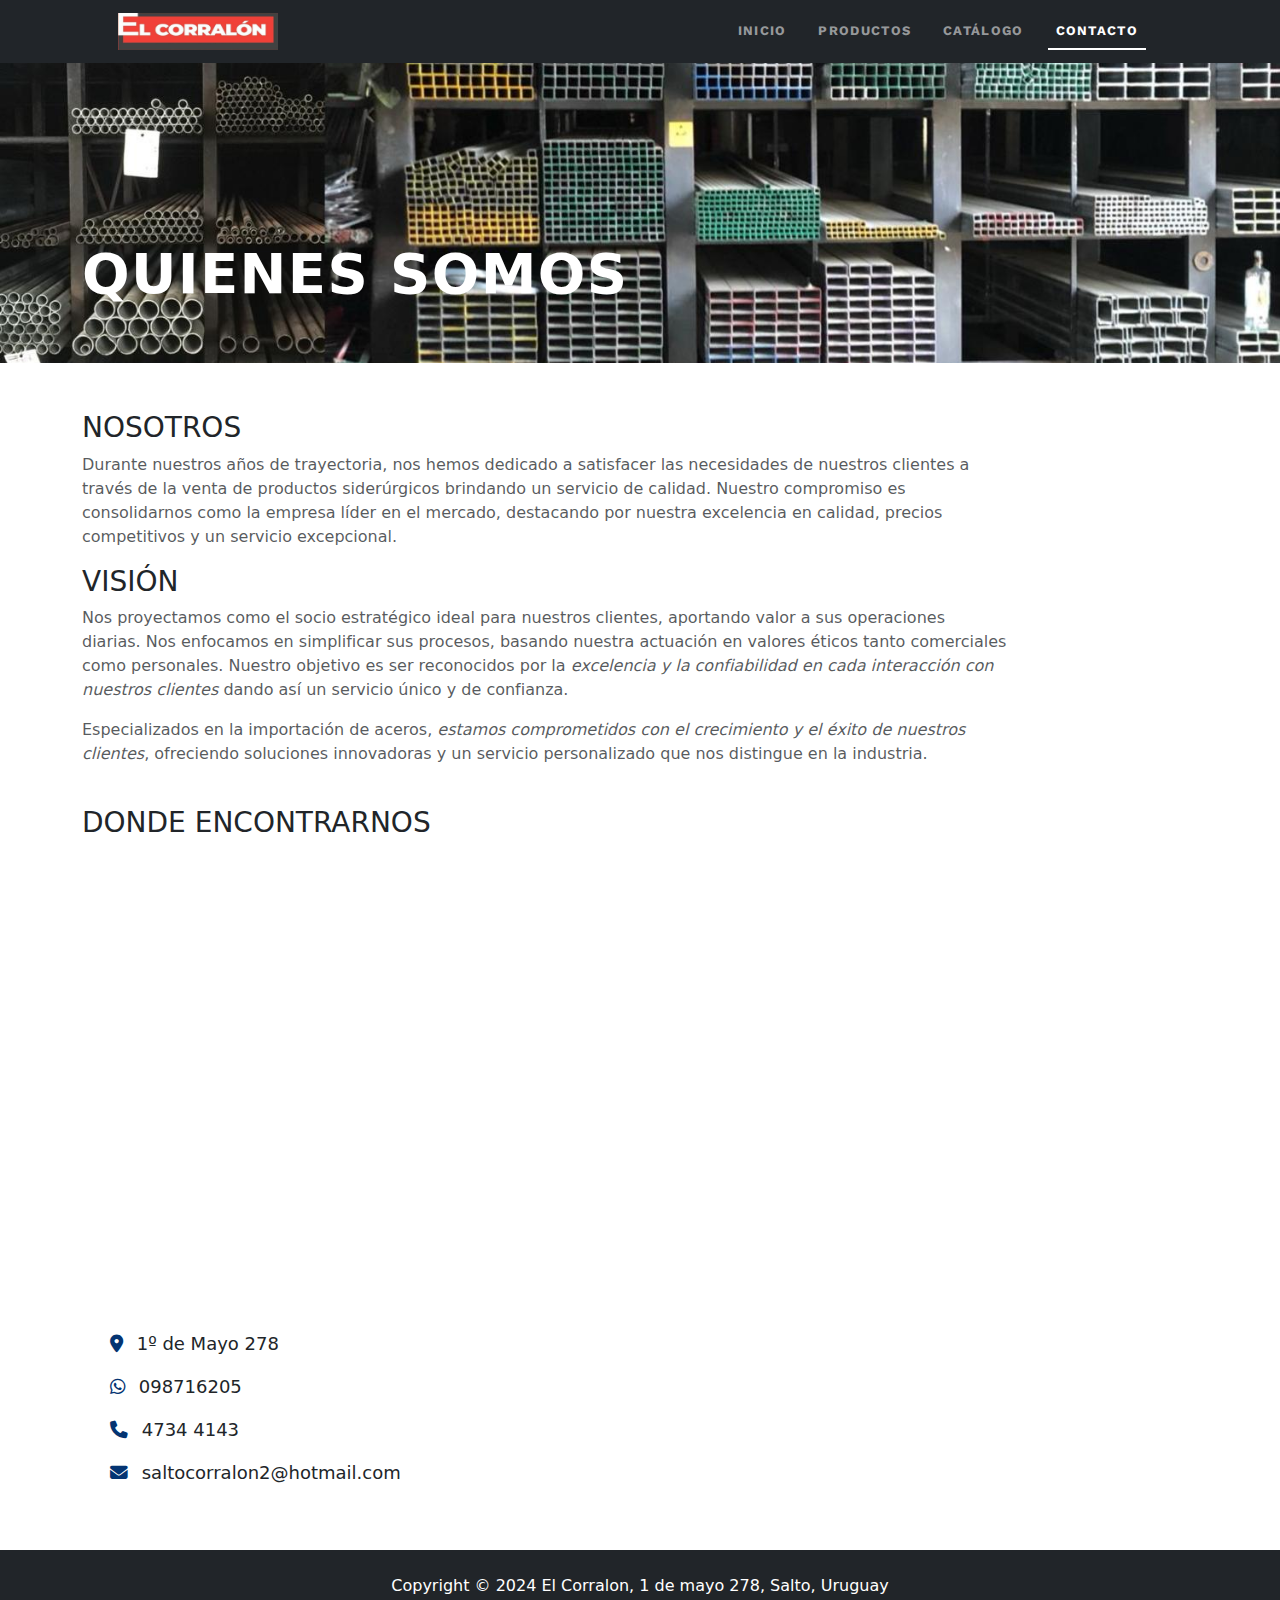
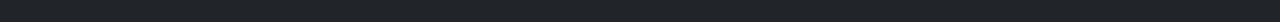
<file: contacto.html>
<!DOCTYPE html>
<html lang="es">

<head>
    <meta charset="UTF-8">
    <meta http-equiv="X-UA-Compatible" content="IE=edge">
    <meta name="viewport" content="width=device-width, initial-scale=1.0">
    <title>Contacto</title>

    <link rel="icon" href="./img/logo/logo cuadrado.ico" type="image/x-icon" sizes="18x18">
    <link rel="stylesheet" href="css/contacto/contacto.css">
    <link rel="stylesheet" href="css/css/all.css">
    <link rel="icon" href="./img/logo/logo cuadrado.ico" type="image/x-icon" sizes="18x18">
    <link rel="stylesheet" href="css/bootstrap.min.css">
    <link rel="stylesheet" href="./css/navbar.css">

    <link rel="preconnect" href="https://fonts.googleapis.com">
    <link rel="preconnect" href="https://fonts.gstatic.com" crossorigin>
    <link href="https://fonts.googleapis.com/css2?family=Work+Sans:ital,wght@0,100..900;1,100..900&display=swap"
        rel="stylesheet">
</head>

<body>
    <nav class="navbar navbar-expand-lg mavbar-brand navbar-dark bg-dark">
        <div class="container px-5">
            <a class="navbar-brand" href="Inicio">
                <img src="img/logo.jpg" alt="" height="37" width="160">
            </a>
            <button class="navbar-toggler" type="button" data-bs-toggle="collapse"
                data-bs-target="#navbarSupportedContent" aria-controls="navbarSupportedContent" aria-expanded="false"
                aria-label="Toggle navigation"><span class="navbar-toggler-icon"></span></button>
            <div class="collapse navbar-collapse" id="navbarSupportedContent">
                <ul class="navbar-nav ms-auto mb-2 mb-lg-0 nav-estilos">
                    <li class="nav-item nav-underline"><a class="nav-link" aria-current="page" href="Inicio">Inicio</a>
                    </li>
                    <li class="nav-item nav-underline ps-lg-3"><a class="nav-link" aria-current="page"
                            href="Productos">Productos</a>
                    </li>
                    <li class="nav-item nav-underline ps-lg-3"><a class="nav-link" href="Catalogo">Catálogo</a></li>
                    <li class="nav-item nav-underline px-lg-3 px-lg-0 px-3"><a class="nav-link active"
                            href="Contacto">Contacto</a></li>
                </ul>
            </div>
        </div>
    </nav>
    <!-- Bootstrap Static Header -->
    <div class="bg-cover jumbotron text-white d-flex">
        <div class="d-flex align-items-end container py-5 titulo">
            <h1 class="display-4 fw-bold align-text-bottom ">Quienes somos</h1>
        </div>
    </div>

    <!-- For Demo Purpose -->
    <div class="container py-5 datos">
        <div class="row">
            <div class="col-lg-10 mb-4">
                <h2 class="h3">NOSOTROS</h2>
                <p class="font-italic text-muted">
                    Durante nuestros años de trayectoria, nos hemos dedicado a satisfacer las necesidades de nuestros
                    clientes a través de la venta de productos siderúrgicos brindando un servicio de calidad. Nuestro
                    compromiso es consolidarnos como la empresa líder en el mercado, destacando por nuestra excelencia
                    en calidad, precios competitivos y un servicio excepcional.
                </p>
                <h2 class="h3">VISIÓN</h2>
                <p class="font-italic text-muted">
                    Nos proyectamos como el socio estratégico ideal para nuestros clientes, aportando valor a sus
                    operaciones diarias. Nos enfocamos en simplificar sus procesos, basando nuestra actuación en valores
                    éticos tanto comerciales como personales. Nuestro objetivo es ser reconocidos por la <em>excelencia
                        y la
                        confiabilidad en cada interacción con nuestros clientes</em> dando así un servicio único y de
                    confianza.
                </p>

                <p class="font-italic text-muted">
                    Especializados en la importación de aceros, <em>estamos comprometidos con el crecimiento y el éxito
                        de
                        nuestros clientes</em>, ofreciendo soluciones innovadoras y un servicio personalizado que nos
                    distingue
                    en la industria.
                </p>
            </div>

        </div>
        <div class="row">
            <div class="col-12">
                <h2 class="h3 font-weight-bold">DONDE ENCONTRARNOS</h2>
            </div>
            <div class="col-12 row m-3">
                <div class="col-12">
                    <div class="row">
                        <iframe
                            src="https://www.google.com/maps/embed?pb=!1m14!1m8!1m3!1d3405.98901914527!2d-57.9490232325382!3d-31.38686630442961!3m2!1i1024!2i768!4f13.1!3m3!1m2!1s0x95addccddfcecec1%3A0x663ee45560ad7634!2sEl%20Corral%C3%B3n%20-Barraca%20de%20Hierros!5e0!3m2!1ses!2suy!4v1708543611567!5m2!1ses!2suy"
                            width="600" height="450" style="border:0;" allowfullscreen="" loading="lazy"
                            referrerpolicy="no-referrer-when-downgrade"></iframe>
                    </div>
                </div>
            </div>
        </div>
        <div class="row">
            <div class="col-6">
                <div class="ms-4">
                    <p class="ms-1 infoContacto">
                        <i class="Icontacto me-2 fa-sharp fa-solid fa-location-dot"></i>
                        1º de Mayo 278
                    </p>
                    <p class="ms-1 infoContacto">
                        <i class="Icontacto fa-brands fa-whatsapp me-2" aria-hidden="true"></i>
                        098716205
                    </p>
                    <p class="ms-1 infoContacto">
                        <i class="Icontacto fa-solid fa-phone me-2" aria-hidden="true"></i>
                        4734 4143
                    </p>
                    <p class="ms-1 infoContacto">
                        <i class="Icontacto fa-solid fa-envelope me-2" aria-hidden="true"></i>
                        saltocorralon2@hotmail.com
                    </p>
                </div>
            </div>
        </div>
    </div>

    <footer class="py-4 bg-dark">
        <div class="container px-5">
            <p class="m-0 text-center text-white">Copyright © 2024 El Corralon, 1 de mayo 278, Salto, Uruguay</p>
        </div>
    </footer>

    <script src="js/bootstrap.bundle.min.js"></script>
    <script src="js/bootstrap.bundle.min.js.map"></script>
</body>

</html>
</file>
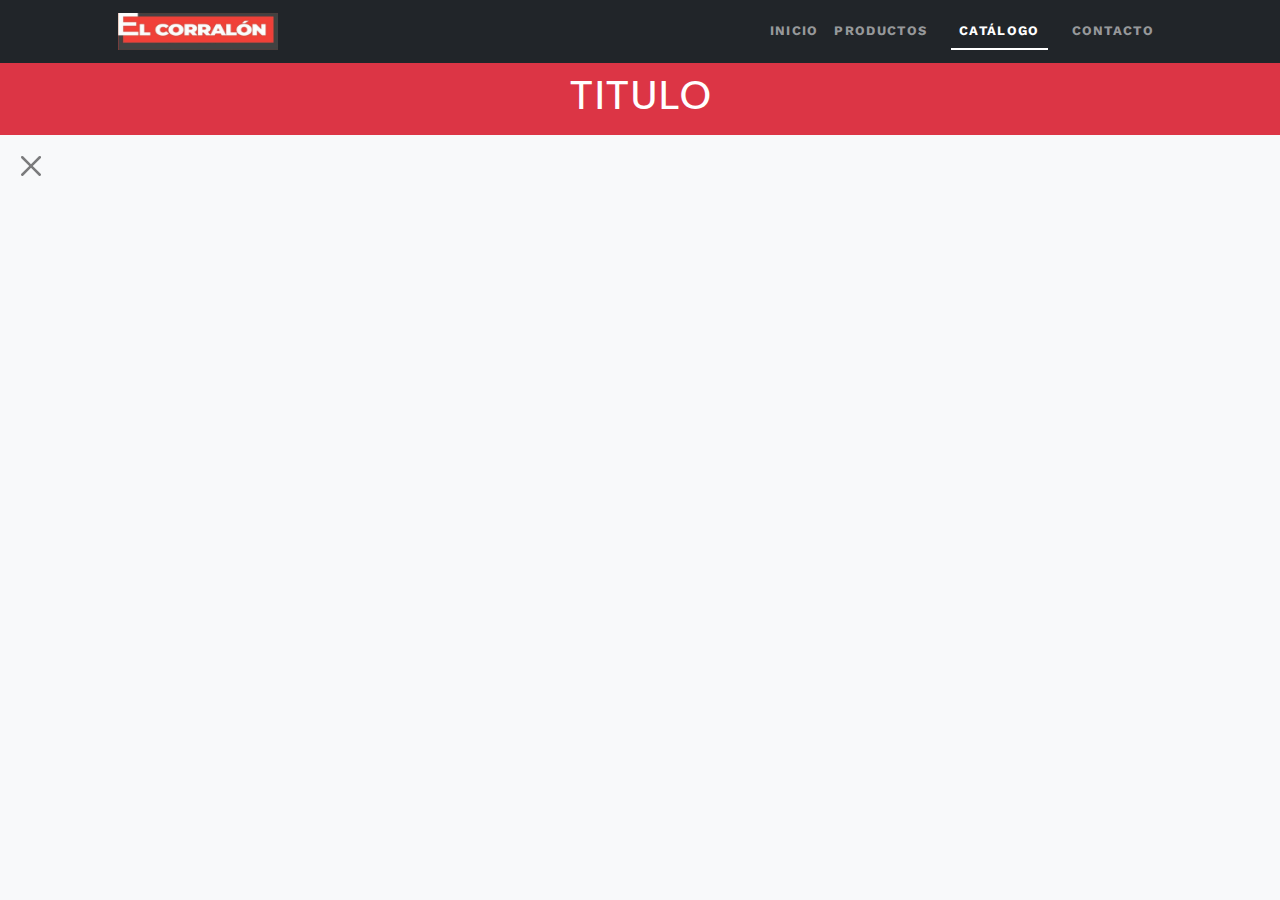
<file: especificaciones.html>
<!DOCTYPE html>
<html lang="es">

<head>
    <meta charset="UTF-8">
    <meta name="viewport" content="width=device-width, initial-scale=1.0">
    <title>Barraca de Hierros - Productos</title>
    <link rel="stylesheet" href="./css/bootstrap.min.css">
    <link rel="icon" href="./img/logo/logo cuadrado.ico" type="image/x-icon" sizes="18x18">
    <link rel="stylesheet" href="./css/bootstrap.min.css.map">
    <link rel="stylesheet" href="./css/especificaciones/especificaciones.css">
    <link rel="stylesheet" href="./css/navbar.css">


    <link rel="preconnect" href="https://fonts.googleapis.com">
    <link rel="preconnect" href="https://fonts.gstatic.com" crossorigin>
    <link href="https://fonts.googleapis.com/css2?family=Work+Sans:ital,wght@0,100..900;1,100..900&display=swap"
        rel="stylesheet">
</head>

<body class="overflow-x-hidden bg-body-tertiary">

    <nav class="navbar navbar-expand-lg mavbar-brand navbar-dark bg-dark nav-estilos">
        <div class="container px-5">
            <a class="navbar-brand" href="Inicio">
                <img src="img/logo.jpg" alt="" height="37" width="160">
            </a>
            <button class="navbar-toggler" type="button" data-bs-toggle="collapse"
                data-bs-target="#navbarSupportedContent" aria-controls="navbarSupportedContent" aria-expanded="false"
                aria-label="Toggle navigation"><span class="navbar-toggler-icon"></span></button>
            <div class="collapse navbar-collapse" id="navbarSupportedContent">
                <ul class="navbar-nav ms-auto mb-2 mb-lg-0">
                    <li class="nav-item nav-underline"><a class="nav-link" aria-current="page" href="Inicio">Inicio</a>
                    </li>
                    <li class="nav-item nav-underline"><a class="nav-link" aria-current="page"
                            href="Productos">Productos</a>
                    </li>
                    <li class="nav-item nav-underline px-3"><a class="nav-link active" href="Catalogo">Catálogo</a></li>
                    <li class="nav-item nav-underline"><a class="nav-link" href="Contacto">Contacto</a></li>
                </ul>
            </div>
        </div>
    </nav>

    <header>
        <div class="fw-bolder text-bg-danger text-center p-2">
            <h1 id="titulo">TITULO</h1>
        </div>
        <a href="Catalogo"><button class="btn btn-close btn-lg mx-3 my-3 mb-5"></button></a>
    </header>

    <section class="mx-5 text-center">
        <h2 class="pb-1 text-danger border-1 fst-italic"></h2>
    </section>

    <main>
    </main>

    <footer>

    </footer>





    <script src="./js/especificaciones.js"></script>
    <script src="./js/bootstrap.bundle.min.js"></script>
    <script src="./js/bootstrap.bundle.min.js.map"></script>
</body>

</html>
</file>
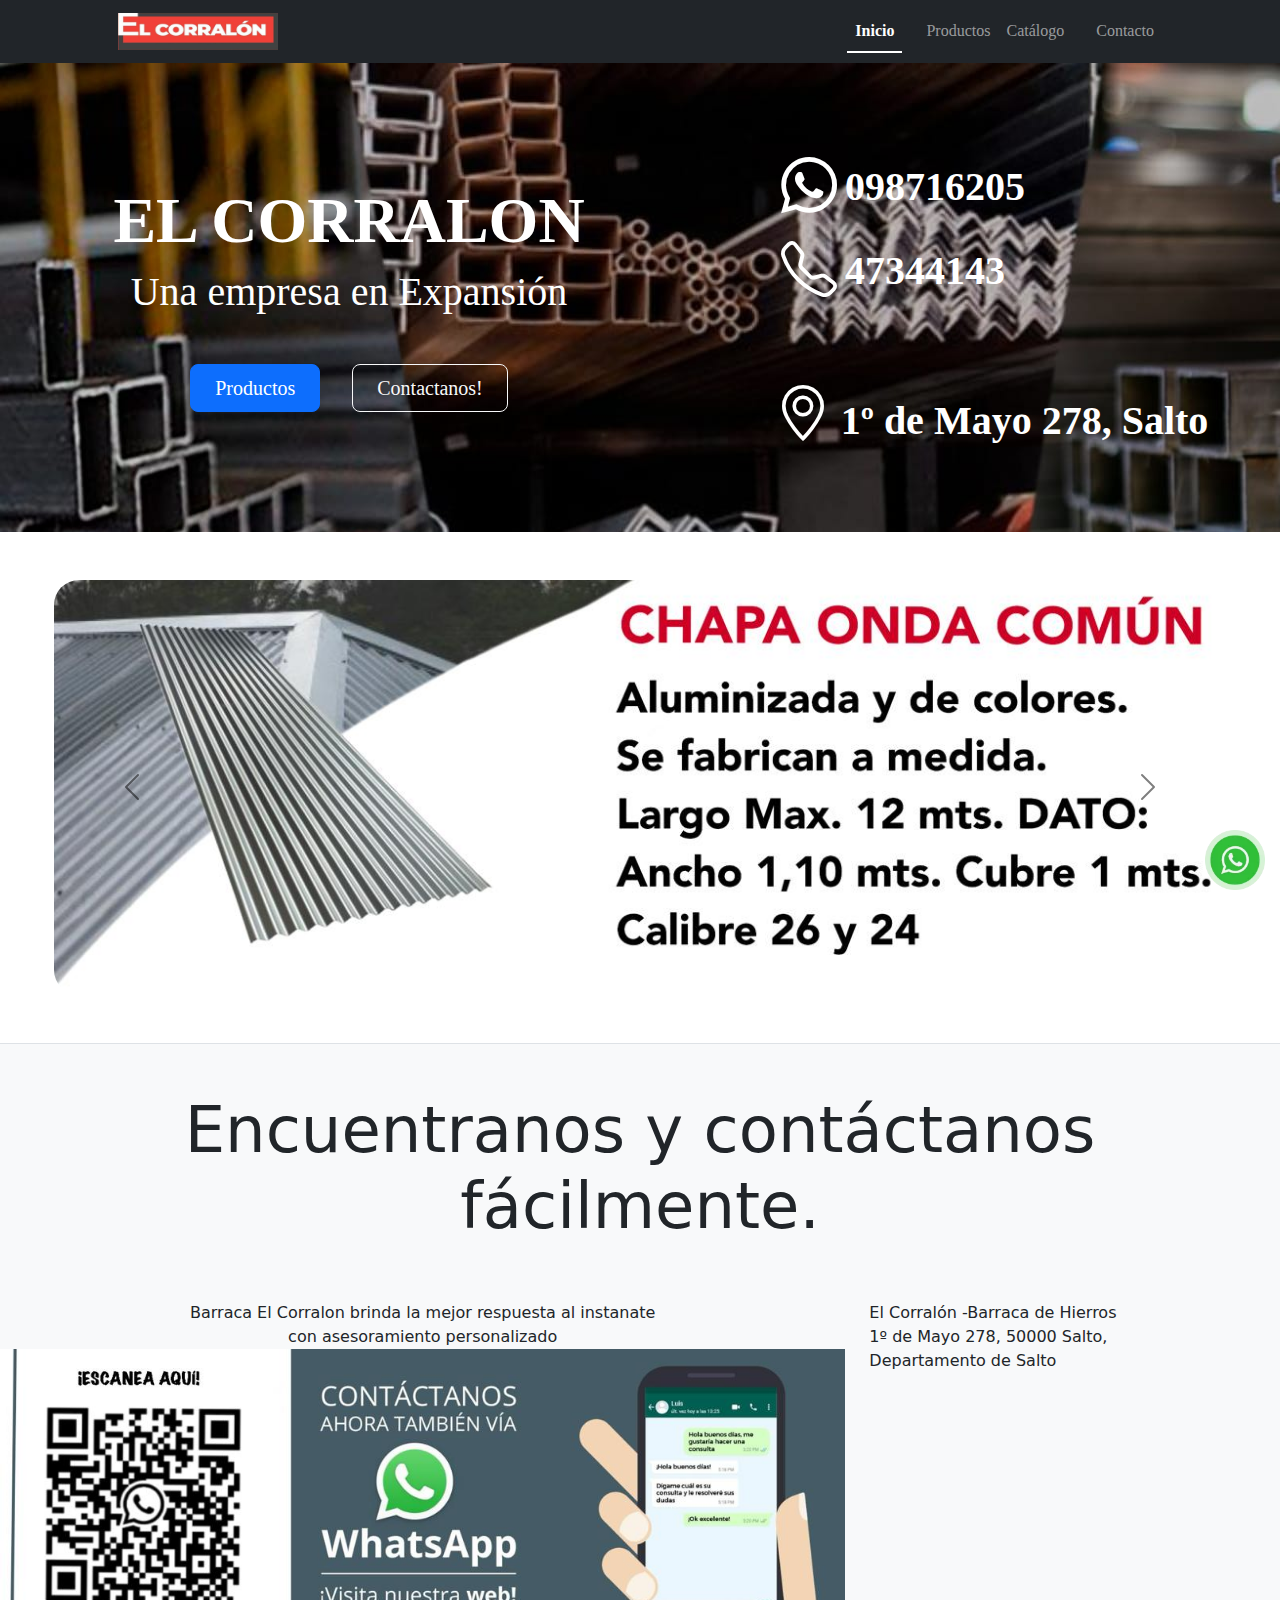
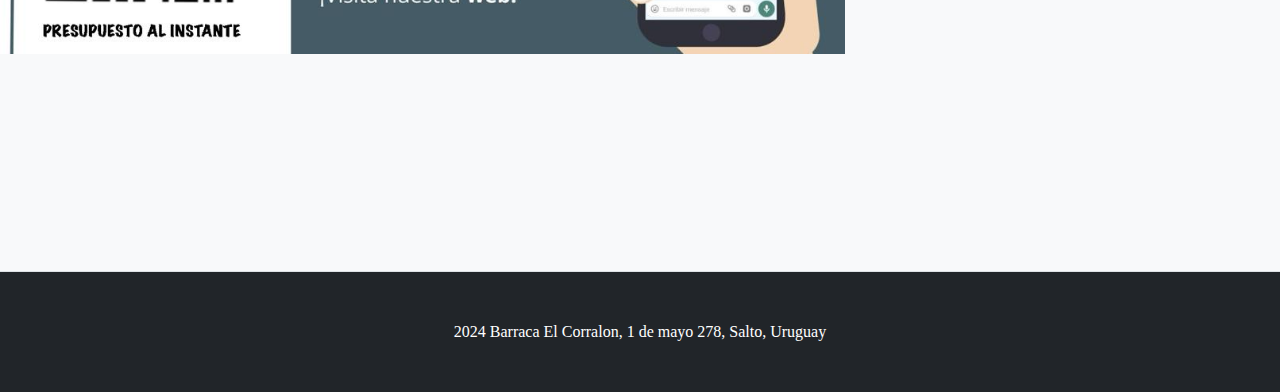
<file: index2.html>
<!DOCTYPE html>
<html lang="es">

<head>
  <meta charset="UTF-8">
  <meta name="viewport" content="width=device-width, initial-scale=1.0">
  <title>EL CORRALON - BARRACA DE HIERROS</title>
  <link rel="stylesheet" href="css/bootstrap.min.css">
  <link rel="stylesheet" href="css/bootstrap.min.css.map">
  <link rel="preconnect" href="https://fonts.googleapis.com">
  <link rel="preconnect" href="https://fonts.gstatic.com" crossorigin>
  <link href="https://fonts.googleapis.com/css2?family=Montserrat:ital,wght@0,100..900;1,100..900&display=swap"
    rel="stylesheet">
    <link rel="stylesheet" href="https://cdn.jsdelivr.net/npm/bootstrap-icons@1.11.3/font/bootstrap-icons.min.css">
    <link rel="stylesheet" href="css/nuevoIndex.css">
</head>

<body >

  <nav class="navbar navbar-expand-lg mavbar-brand navbar-dark bg-dark">
    <div class="container px-5">
      <a class="navbar-brand" href="#!">
        <img src="img/logo.jpg" alt="" height="37" width="160">
      </a>
      <button class="navbar-toggler" type="button" data-bs-toggle="collapse" data-bs-target="#navbarSupportedContent"
        aria-controls="navbarSupportedContent" aria-expanded="false" aria-label="Toggle navigation"><span
          class="navbar-toggler-icon"></span></button>
      <div class="collapse navbar-collapse" id="navbarSupportedContent">
        <ul class="navbar-nav ms-auto mb-2 mb-lg-0">
          <li class="nav-item nav-underline px-3"><a class="nav-link active" aria-current="page" href="Inicio">Inicio</a>
          </li>
          <li class="nav-item nav-underline"><a class="nav-link" aria-current="page" href="Productos">Productos</a>
          </li>
          <li class="nav-item nav-underline pe-3"><a class="nav-link" href="Catalogo">Catálogo</a></li>
          <li class="nav-item nav-underline"><a class="nav-link" href="Contacto">Contacto</a></li>
        </ul>
      </div>
    </div>
  </nav>
  <!-- Header-->
  <header class="bg-dark py-5 ">
    <div class="container">
      <div class="row gx-5 justify-content-between">
        <div class="col-lg-6  col-sm-12">
          <div class="text-center my-5 py-4">
            <h1 class="display-3 fw-bolder text-white mb-2">EL CORRALON</h1>
            <p class="display-6 text-white mb-4">Una empresa en Expansión</p>
            <div class="d-grid gap-3 mt-5 d-sm-flex justify-content-sm-center">
              <a class="btn btn-primary btn-lg px-4 me-sm-3" href="#features">Productos</a>
              <a class="btn btn-outline-light btn-lg px-4" href="nosotros.html">Contactanos!</a>
            </div>
          </div>
        </div>
        <div class="col-sm-12 col-lg-5 row d-flex justify-content-start align-content-around text-white">
          <!-- Div whatsapp y telefono -->
          <div class="col-sm-6 col-lg-12 d-flex row flex-lg-row">
            <!-- Div whatsapp -->
            <div class="align-items-lg-center justify-content-lg-start d-flex justify-content-center flex-lg-row col-lg-12">
              <i class="bi-whatsapp iClase mx-2"></i>
              <a class="display-6 fw-bolder whatsapp-titulo" target="_blank" href="https://wa.me/59898716205">098716205</a>
            </div>
            <!-- Div telefono -->
            <div class="align-items-lg-center justify-content-lg-start d-flex justify-content-center col-lg-12">
              <i class="bi bi-telephone iClase mx-2"></i>
              <span class="display-6 fw-bolder whatsapp-titulo">47344143</span>
            </div>
          </div>
          <!-- Div direccion -->
          <div class="align-items-lg-center justify-content-xxl-start col-sm-6 d-flex justify-content-center align-self-sm-start col-lg-12">
            <a class="display-6 ubicacion-titulo fw-bolder" href="#mapa"> <i class="bi bi-geo-alt iClase"></i>
              1º de Mayo 278, Salto</a>
          </div>
        </div>
      </div>
    </div>
  </header>

  <section class="py-5 border-bottom row justify-content-center" id="features">
    <div id="carouselExampleInterval" class="col-11 carousel carousel-dark slide" data-bs-ride="carousel">
      <div class="carousel-inner">
        <div class="carousel-item active" data-bs-interval="4000">
          <img src="./img/index/1.jpeg" class="d-block w-100 redondo" alt="...">
        </div>
        <div class="carousel-item" data-bs-interval="4000">
          <img src="./img/index/2.jpeg" class="d-block w-100 redondo" alt="...">
        </div>
        <div class="carousel-item " data-bs-interval="4000">
          <img src="./img/index/3.jpeg" class="d-block w-100 redondo" alt="...">
        </div>
        <div class="carousel-item " data-bs-interval="4000">
          <img src="./img/index/4.jpeg" class="d-block w-100 redondo" alt="...">
        </div>
      </div>
      <button class="carousel-control-prev" type="button" data-bs-target="#carouselExampleInterval"
        data-bs-slide="prev">
        <span class="carousel-control-prev-icon" aria-hidden="true"></span>
        <span class="visually-hidden">Previous</span>
      </button>
      <button class="carousel-control-next" type="button" data-bs-target="#carouselExampleInterval"
        data-bs-slide="next">
        <span class="carousel-control-next-icon" aria-hidden="true"></span>
        <span class="visually-hidden">Next</span>
      </button>
    </div>
  </section>


  <section class="bg-light py-5 border-bottom">

    <div class="row">
      <h2 class="text-center bold display-3">Encuentranos y contáctanos fácilmente.</h2>
    </div>
    <div class="row mt-5">
      <div class="col-sm-12 col-lg-8">
        <div class="place-desc-large text-center">
          <div jstcache="24" class="place-name" jsan="7.place-name">Barraca El Corralon brinda la mejor respuesta al
            instanate</div>
          <div jstcache="25" class="address" jsan="7.address">con asesoramiento personalizado</div>
        </div>
        <img class="img-fluid" src="img/index/codigoQr.jpeg" alt="">
      </div>
      <div class="col-sm-12 col-lg-3">
        <div class="place-desc-large">
          <div jstcache="24" class="place-name" jsan="7.place-name">El Corralón -Barraca de Hierros</div>
          <div jstcache="25" class="address" jsan="7.address">1º de Mayo 278, 50000 Salto, Departamento de Salto</div>
        </div>
        <div class="row">
          <iframe
            id="mapa" src="https://www.google.com/maps/embed?pb=!1m14!1m8!1m3!1d3405.98901914527!2d-57.9490232325382!3d-31.38686630442961!3m2!1i1024!2i768!4f13.1!3m3!1m2!1s0x95addccddfcecec1%3A0x663ee45560ad7634!2sEl%20Corral%C3%B3n%20-Barraca%20de%20Hierros!5e0!3m2!1ses!2suy!4v1708543611567!5m2!1ses!2suy"
            width="600" height="450" style="border:0;" allowfullscreen="" loading="lazy"
            referrerpolicy="no-referrer-when-downgrade"></iframe>
        </div>
      </div>
    </div>









  </section>







  </section>
  <div class="logoWhatsapp">
    <a target="_blank" href="https://wa.me/59898716205">
      <img class="imgwhatsapp" src="img/index/whatsapp-logo.webp" alt="">
    </a>
  </div>



  <!-- Footer-->
  <footer class="py-5 bg-dark">
    <div class="container px-5">
      <p class="m-0 text-center text-white">2024 Barraca El Corralon, 1 de mayo 278, Salto, Uruguay</p>
    </div>
  </footer>




  <script src="js/bootstrap.bundle.min.js"></script>
  <script src="js/bootstrap.bundle.min.js.map"></script>
</body>

</html>
</file>
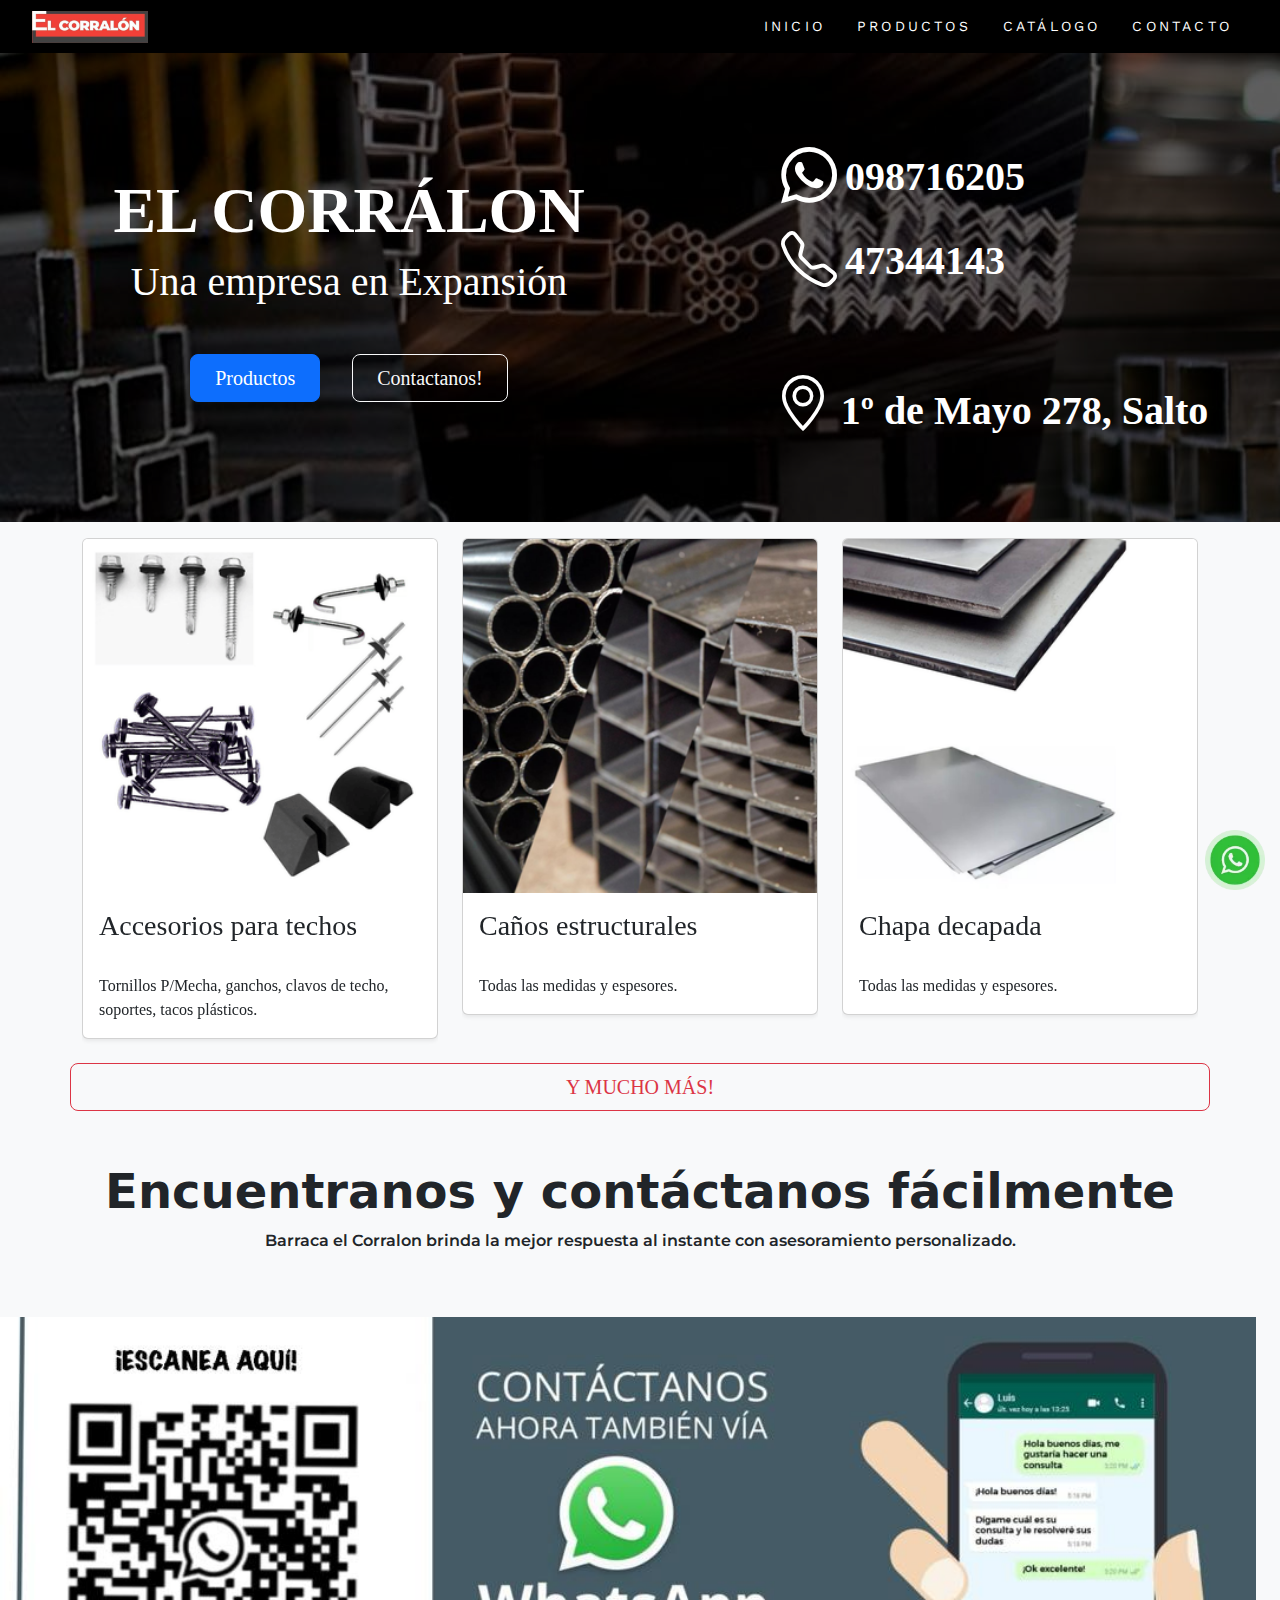
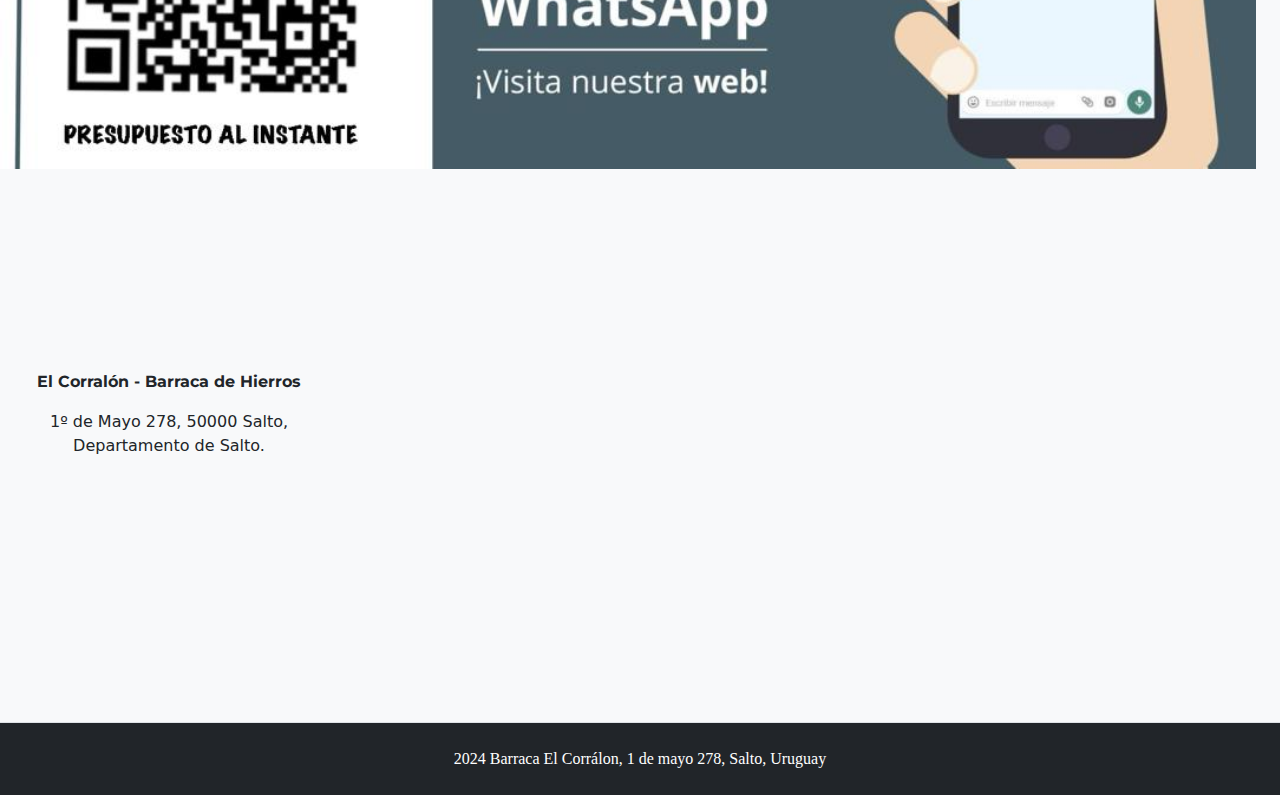
<file: index3.html>
<!DOCTYPE html>
<html lang="es">

<head>
    <meta charset="UTF-8">
    <meta name="viewport" content="width=device-width, initial-scale=1.0">
    <title>EL CORRÁLON - BARRACA DE HIERROS</title>
    <link rel="stylesheet" href="css/bootstrap.min.css">
    <link rel="stylesheet" href="css/bootstrap.min.css.map">
    <link rel="preconnect" href="https://fonts.googleapis.com">
    <link href="https://fonts.googleapis.com/css?family=Raleway:300,300i,400,400i,700,700i,900,900i" rel="stylesheet" />
    <link rel="preconnect" href="https://fonts.gstatic.com" crossorigin>
    <link href="https://fonts.googleapis.com/css2?family=Montserrat:ital,wght@0,100..900;1,100..900&display=swap"
        rel="stylesheet">
    <link rel="stylesheet" href="https://cdn.jsdelivr.net/npm/bootstrap-icons@1.11.3/font/bootstrap-icons.min.css">
    <link rel="stylesheet" href="./css/navbar2.css">
    <link rel="stylesheet" href="./css/nuevoIndex2.css">

    <link rel="preconnect" href="https://fonts.googleapis.com">
    <link rel="preconnect" href="https://fonts.gstatic.com" crossorigin>
    <link href="https://fonts.googleapis.com/css2?family=Work+Sans:ital,wght@0,100..900;1,100..900&display=swap"
        rel="stylesheet">
</head>

<body class="bg-light">

    <!-- Nav-->
    <nav>
        <div>
            <!-- <object class="miSvg" data="./img/logo.svg" alt=""></object> -->
            <img src="./img/logo.jpg" alt="">
            <ul class="visibleUl">
                <li><a href="Inicio">Inicio</a></li>
                <li><a href="Productos">Productos</a></li>
                <li><a href="Catalogo">Catálogo</a></li>
                <li><a href="Contacto">Contacto</a></li>
            </ul>
            <div id="menuBackdrop">

            </div>
            <button id="btnToggle" class="bg-transparent border border-dark border-1 rounded"><i
                    class="bi bi-list fs-5 text-white"></i></button>
        </div>
        <div class="menu" id="toggleMenu">
            <ul>
                <li><a href="Inicio">Inicio</a></li>
                <li><a href="Productos">Productos</a></li>
                <li><a href="Catalogo">Catálogo</a></li>
                <li><a href="Contacto">Contacto</a></li>
            </ul>
        </div>
    </nav>


    <!-- Header-->
    <header class="bg-dark py-5 position-relative">
        <div class="class-overlay position-absolute top-0 h-100 w-100">
        </div>
        <div class="container">
            <div class="row gx-5 justify-content-between">
                <div class="col-lg-6 col-sm-12">
                    <div class="text-center my-5 py-4">
                        <h1 class="display-3 fw-bolder text-white mb-2 text-blur-out">EL CORRÁLON</h1>
                        <p class="display-6 text-white mb-4">Una empresa en Expansión</p>
                        <div class="d-grid gap-3 mt-5 d-sm-flex justify-content-sm-center">
                            <a class="btn btn-primary btn-lg px-4 me-sm-3" href="Productos">Productos</a>
                            <a class="btn btn-outline-light btn-lg px-4" href="Contacto">Contactanos!</a>
                        </div>
                    </div>
                </div>
                <div class="col-sm-12 col-lg-5 row d-flex justify-content-start align-content-around text-white">
                    <!-- Div whatsapp y telefono -->
                    <div class="col-sm-6 col-lg-12 d-flex row flex-lg-row">
                        <!-- Div whatsapp -->
                        <div
                            class="p align-items-lg-center justify-content-lg-start d-flex justify-content-center flex-lg-row col-lg-12">
                            <i class="bi-whatsapp iClase mx-2"></i>
                            <a class="display-6 fw-bolder whatsapp-titulo" target="_blank"
                                href="https://wa.me/59898716205">098716205</a>
                        </div>
                        <!-- Div telefono -->
                        <div
                            class="align-items-lg-center justify-content-lg-start d-flex justify-content-center col-lg-12">
                            <i class="bi bi-telephone iClase mx-2"></i>
                            <span class="display-6 fw-bolder whatsapp-titulo">47344143</span>
                        </div>
                    </div>
                    <!-- Div direccion -->
                    <div
                        class="align-items-lg-center justify-content-xxl-start col-sm-6 d-flex justify-content-center align-self-sm-start col-lg-12">
                        <a class="display-6 ubicacion-titulo fw-bolder" href="#mapa"> <i
                                class="bi bi-geo-alt iClase"></i>
                            1º de Mayo 278, Salto</a>
                    </div>
                </div>
            </div>
        </div>
    </header>

    <div class="container bg-body-tertiary pt-3 pb-1" id="contenedorIndex">
        <div class="row">
            <div class="col-md-4">
                <div class="carousel slide" data-bs-ride="carousel" id="autos">
                    <div class="carousel-inner">
                        <div class="carousel-item active">
                            <div class="card mb-4 shadow-sm custom-card cursor-active">
                                <img class="d-block w-100 bd-placeholder-img card-img-top"
                                    src="./imagenes para promocion/accesorios para techos.png" />
                                <h3 class="m-3">Accesorios para techos</h3>
                                <div class="card-body">
                                    <p class="card-text">
                                        Tornillos P/Mecha, ganchos, clavos de techo, soportes, tacos plásticos.
                                    </p>
                                </div>
                            </div>
                        </div>
                        <div class="carousel-item">
                            <div class="card mb-4 shadow-sm custom-card cursor-active">
                                <img class="d-block w-100 bd-placeholder-img card-img-top"
                                    src="./imagenes para promocion/babetas.png" />
                                <h3 class="m-3">Babetas</h3>
                                <div class="card-body">
                                    <p class="card-text">
                                        Cubre pretil, lateral y frontal.
                                    </p>
                                </div>
                            </div>
                        </div>
                        <div class="carousel-item">
                            <div class="card mb-4 shadow-sm custom-card cursor-active">
                                <img class="d-block w-100 bd-placeholder-img card-img-top"
                                    src="imagenes para promocion/Canalones pluviales en pvc.png" />
                                <h3 class="m-3">Canalones pluviales</h3>
                                <div class="card-body">
                                    <p class="card-text">
                                        Los mejores precios en autos 0 kilómetro, de alta y
                                        media gama.
                                    </p>
                                </div>
                            </div>
                        </div>
                    </div>
                </div>
            </div>
            <div class="col-md-4">
                <div class="carousel slide" data-bs-ride="carousel" id="juguetes">
                    <div class="carousel-inner">
                        <div class="carousel-item active">
                            <div class="card mb-4 shadow-sm custom-card cursor-active">
                                <img class="d-block w-100 bd-placeholder-img card-img-top"
                                    src="imagenes para promocion/caños estructurales.png" />
                                <h3 class="m-3">Caños estructurales</h3>
                                <div class="card-body">
                                    <p class="card-text">
                                        Todas las medidas y espesores.
                                    </p>
                                </div>
                            </div>
                        </div>
                        <div class="carousel-item">
                            <div class="card mb-4 shadow-sm custom-card cursor-active">
                                <img class="d-block w-100 bd-placeholder-img card-img-top"
                                    src="imagenes para promocion/chapa bobina.png" />
                                <h3 class="m-3">Chapa bobina</h3>
                                <div class="card-body">
                                    <p class="card-text">
                                        Rollos hasta 100mts, cortes a medida.
                                    </p>
                                </div>
                            </div>
                        </div>
                        <div class="carousel-item">
                            <div class="card mb-4 shadow-sm custom-card cursor-active">
                                <img class="d-block w-100 bd-placeholder-img card-img-top"
                                    src="imagenes para promocion/chapa charrua.png" />
                                <h3 class="m-3">Chapa charrua</h3>
                                <div class="card-body">
                                    <p class="card-text">
                                        Largos de 6 a 15 pies.
                                    </p>
                                </div>
                            </div>
                        </div>
                    </div>
                </div>
            </div>
            <div class="col-md-4">
                <div class="carousel slide" data-bs-ride="carousel" id="muebles">
                    <div class="carousel-inner">
                        <div class="carousel-item active">
                            <div class="card mb-4 shadow-sm custom-card cursor-active">
                                <img class="d-block w-100 bd-placeholder-img card-img-top"
                                    src="imagenes para promocion/chapa decapada.png" />
                                <h3 class="m-3">Chapa decapada</h3>
                                <div class="card-body">
                                    <p class="card-text">
                                        Todas las medidas y espesores.
                                    </p>
                                </div>
                            </div>
                        </div>
                        <div class="carousel-item">
                            <div class="card mb-4 shadow-sm custom-card cursor-active">
                                <img class="d-block w-100 bd-placeholder-img card-img-top"
                                    src="imagenes para promocion/chapa labrada.png" />
                                <h3 class="m-3">Chapa labrada</h3>
                                <div class="card-body">
                                    <p class="card-text">
                                        MEDIDAS: 1.50 x 3 y 6mts
                                        ESPESOR: 2, 2.5 y 3mm
                                    </p>
                                </div>
                            </div>
                        </div>
                        <div class="carousel-item">
                            <div class="card mb-4 shadow-sm custom-card cursor-active">
                                <img class="d-block w-100 bd-placeholder-img card-img-top"
                                    src="imagenes para promocion/chapa onda comun.png" />
                                <h3 class="m-3">Chapa onda comun</h3>
                                <div class="card-body">
                                    <p class="card-text">
                                        Aluminizadas y de colores. Se fabrican a medida
                                    </p>
                                </div>
                            </div>
                        </div>
                    </div>
                </div>
            </div>

        </div>
        <div class="row">
            <a class="btn btn-lg btn-outline-danger p-2 text-center" href="Catalogo">Y MUCHO MÁS!</a>
        </div>
    </div>


    <section class="bg-light py-5 border-bottom">

        <div class="row text-center fw-lighter">
            <h2 class="fw-semibold display-5">Encuentranos y contáctanos fácilmente</h2>
            <p class="montserrat">
                Barraca el Corralon brinda la mejor respuesta al instante con asesoramiento personalizado.
            </p>
        </div>
        <div class="row mt-5">
            <div class="col-12 row d-flex justify-content-center">
                <div class="col-12">
                    <img style="width: 100%;" src="./img/index/codigoQr.jpeg" alt="">
                </div>
            </div>
        </div>

        <div class="row py-4 px-4 text-center d-flex align-items-center">
            <div class="col-sm-12 col-md-3">
                <p class="montserrat fw-bolder">
                    El Corralón - Barraca de Hierros
                </p>
                <p>
                    1º de Mayo 278, 50000 Salto, Departamento de Salto.
                </p>
            </div>
            <div class="col-sm-12 col-md-9">
                <div class="">
                    <iframe id="mapa"
                        src="https://www.google.com/maps/embed?pb=!1m14!1m8!1m3!1d3405.98901914527!2d-57.9490232325382!3d-31.38686630442961!3m2!1i1024!2i768!4f13.1!3m3!1m2!1s0x95addccddfcecec1%3A0x663ee45560ad7634!2sEl%20Corral%C3%B3n%20-Barraca%20de%20Hierros!5e0!3m2!1ses!2suy!4v1708543611567!5m2!1ses!2suy"
                        width="100%" height="450" style="border:0;" allowfullscreen="" loading="lazy"
                        referrerpolicy="no-referrer-when-downgrade"></iframe>
                </div>
            </div>
        </div>









    </section>







    </section>
    <div class="logoWhatsapp">
        <a target="_blank" href="https://wa.me/59898716205">
            <img class="imgwhatsapp" src="img/index/whatsapp-logo.webp">
        </a>
    </div>



    <!-- Footer-->
    <footer class="py-4 bg-dark">
        <div class="container px-5">
            <p class="m-0 text-center text-white">2024 Barraca El Corrálon, 1 de mayo 278, Salto, Uruguay</p>
        </div>
    </footer>
    <!-- Footer-->


    <script src="js/bootstrap.bundle.min.js"></script>
    <script src="js/bootstrap.bundle.min.js.map"></script>
    <script src="./js/navbarToggle.js"></script>
</body>

</html>
</file>
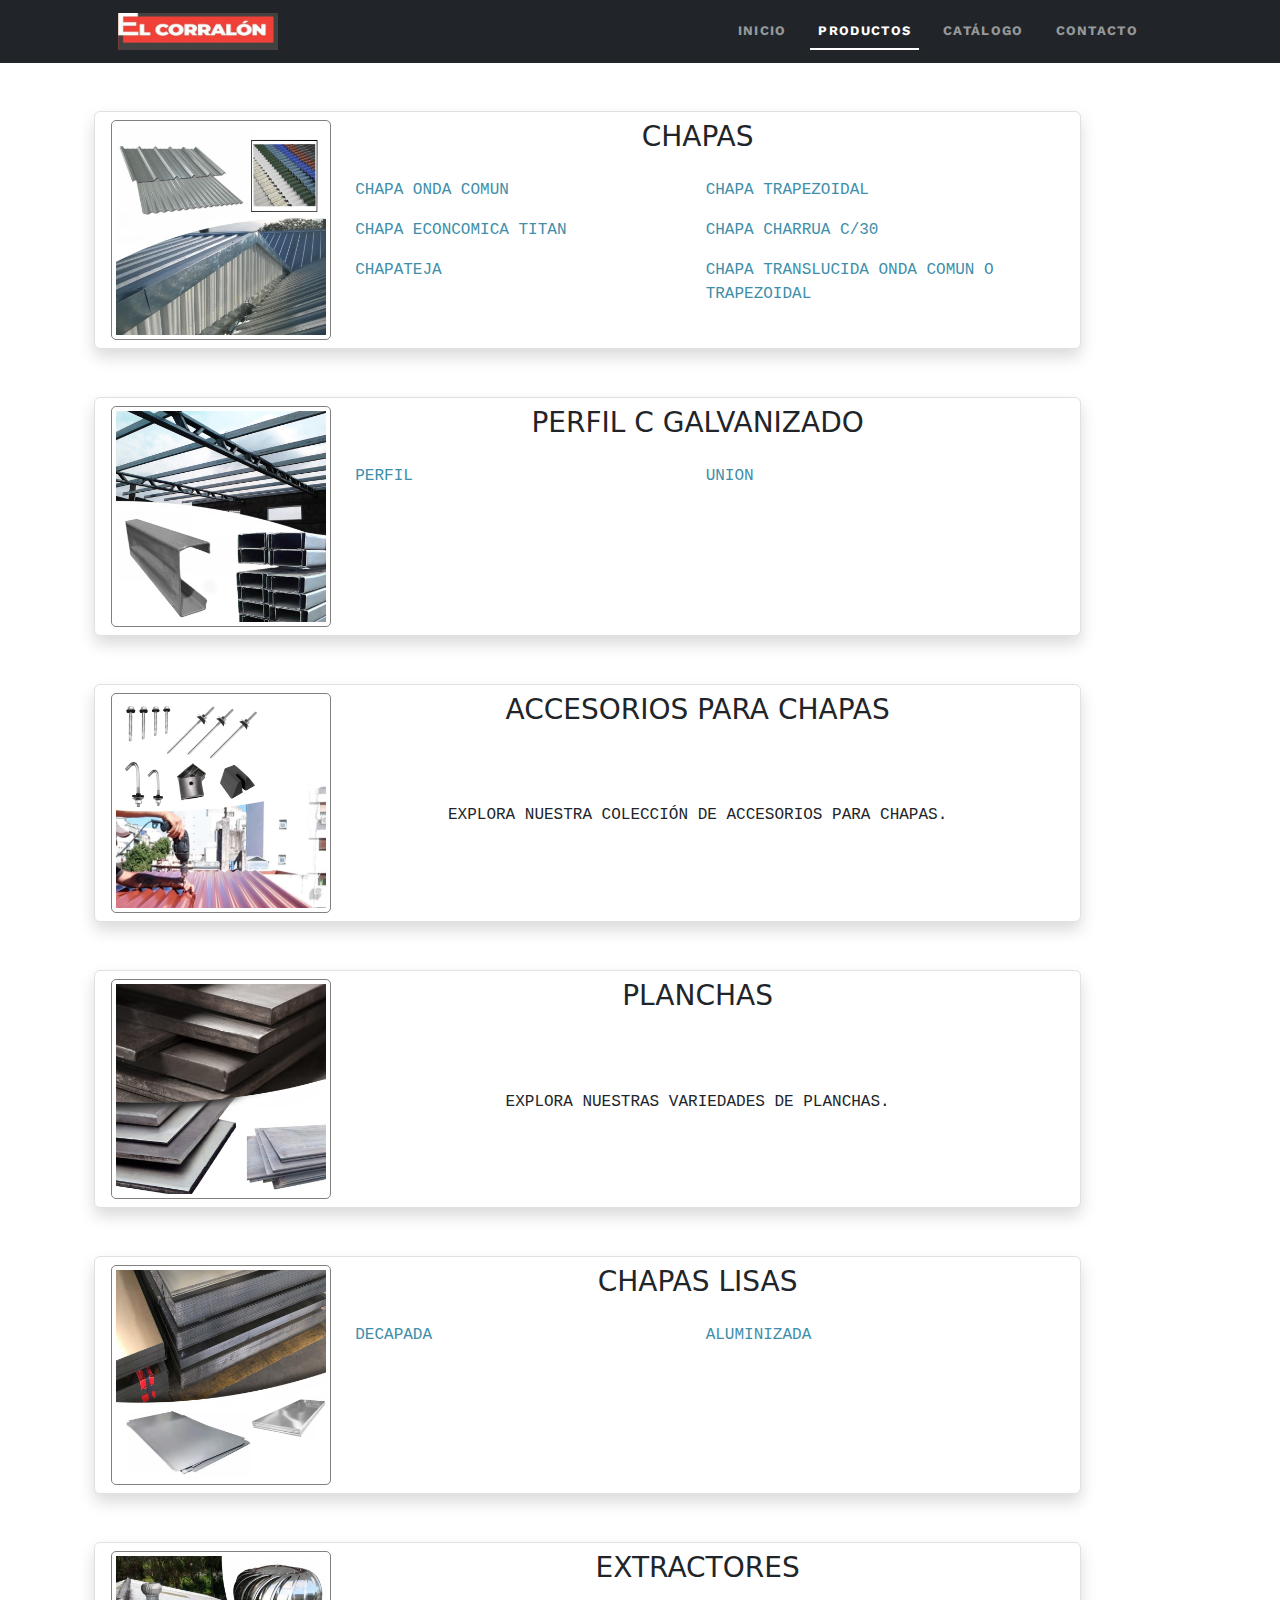
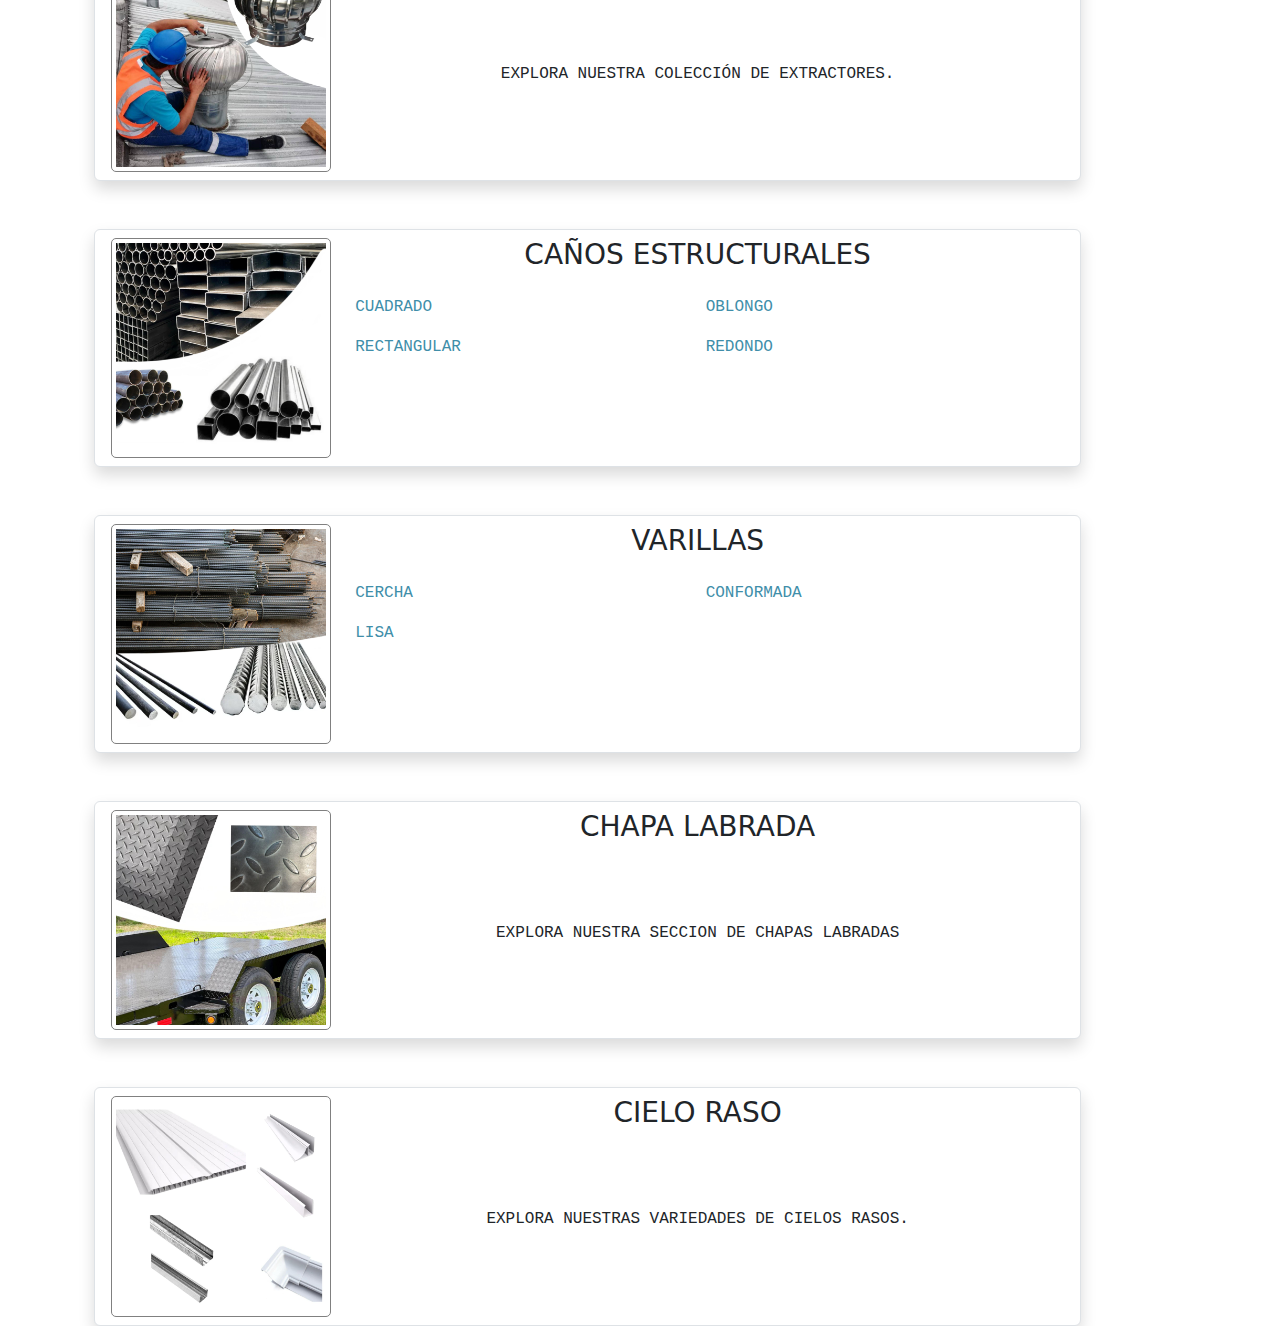
<file: nuevoProductos.html>
<!DOCTYPE html>
<html lang="es">

<head>
    <meta charset="UTF-8">
    <meta http-equiv="X-UA-Compatible" content="IE=edge">
    <meta name="viewport" content="width=device-width, initial-scale=1.0">
    <title>Productos</title>
    <link rel="stylesheet" href="./css/bootstrap.min.css">
    <link rel="icon" href="./img/logo/logo cuadrado.ico" type="image/x-icon" sizes="18x18">
    <link rel="stylesheet" href="./css/bootstrap.min.css.map">
    <link rel="stylesheet" href="./css/productos/nuevoProductos.css">
    <link rel="stylesheet" href="./css/navbar.css">

    <link rel="preconnect" href="https://fonts.googleapis.com">
    <link rel="preconnect" href="https://fonts.gstatic.com" crossorigin>
    <link href="https://fonts.googleapis.com/css2?family=Work+Sans:ital,wght@0,100..900;1,100..900&display=swap"
        rel="stylesheet">
</head>

<body>

    <nav class="navbar navbar-expand-lg mavbar-brand navbar-dark bg-dark">
        <div class="container px-5">
            <a class="navbar-brand" href="Inicio">
                <img src="img/logo.jpg" alt="" height="37" width="160">
            </a>
            <button class="navbar-toggler" type="button" data-bs-toggle="collapse"
                data-bs-target="#navbarSupportedContent" aria-controls="navbarSupportedContent" aria-expanded="false"
                aria-label="Toggle navigation"><span class="navbar-toggler-icon"></span></button>
            <div class="collapse navbar-collapse" id="navbarSupportedContent">
                <ul class="navbar-nav ms-auto mb-2 mb-lg-0 nav-estilos">
                    <li class="nav-item nav-underline"><a class="nav-link" aria-current="page" href="Inicio">Inicio</a>
                    </li>
                    <li class="nav-item nav-underline ps-lg-3  px-lg-0 px-3"><a class="nav-link active"
                            aria-current="page" href="Productos">Productos</a>
                    </li>
                    <li class="nav-item nav-underline ps-lg-3"><a class="nav-link" href="Catalogo">Catálogo</a></li>
                    <li class="nav-item nav-underline px-lg-3"><a class="nav-link" href="Contacto">Contacto</a></li>
                </ul>
            </div>
        </div>
    </nav>

    <div class="container">
        <div class="row col-11 justify-content-center align-content-center m-0">

            <div class="row mt-5 animacion">
                <div class="list-group" id="cat-list-container">
                    <div onclick="trasladarse(event)"
                        class="shadow list-group-item list-group-item-action cursor-active" data-catNombre="chapas"
                        data-url="Productos">
                        <div class="row">
                            <div class="col-sm-12 col-md-3">
                                <img src="./img/productos/chapas.jpeg" alt="${category.description}"
                                    class="img-thumbnail">
                            </div>
                            <div class="row col-md-9">
                                <div class="d-flex flex-column">
                                    <h3 class="align-self-center">Chapas</h3>
                                    <div class="contenedor-lista">
                                        <li onclick="trasladarse(event)" data-tipo="ondulada comun">Chapa onda comun</li>
                                        <li onclick="trasladarse(event)" data-tipo="trapezoidal">Chapa trapezoidal</li>
                                        <li onclick="trasladarse(event)" data-tipo="economica titan">Chapa econcomica titan</li>
                                        <li onclick="trasladarse(event)" data-tipo="comun charrua">Chapa charrua C/30</li>
                                        <li onclick="trasladarse(event)" data-tipo="teja">ChapaTeja</li>
                                        <li onclick="trasladarse(event)" data-tipo="translucida">Chapa translucida onda comun o trapezoidal</li>
                                    </div>
                                </div>
                            </div>
                        </div>
                    </div>
                </div>
            </div>
            <div class="row mt-5 animacion">
                <div class="list-group" id="cat-list-container">
                    <div onclick="trasladarse(event)" data-catNombre="perfil c"
                        class="shadow list-group-item list-group-item-action cursor-active">
                        <div class="row">
                            <div class="col-sm-12 col-md-3">
                                <img src="./img/productos/perfil c.jpeg" alt="${category.description}"
                                    class="img-thumbnail">
                            </div>
                            <div class="row col-md-9">
                                <div class="d-flex flex-column">
                                    <h3 class="align-self-center">Perfil C Galvanizado</h3>
                                    <div class="contenedor-lista">
                                        <li onclick="trasladarse(event)" data-tipo="perfil">Perfil</li>
                                        <li onclick="trasladarse(event)" data-tipo="union">Union</li>
                                    </div>
                                </div>
                            </div>
                        </div>
                    </div>
                </div>
            </div>
            <div class="row mt-5 animacion">
                <div class="list-group" id="cat-list-container">
                    <div onclick="trasladarse(event)" data-catNombre="accesorios para chapas"
                        class="shadow list-group-item list-group-item-action cursor-active">
                        <div class="row">
                            <div class="col-sm-12 col-md-3">
                                <img src="./img/productos/accesorios para chapas.jpeg" alt="${category.description}"
                                    class="img-thumbnail">
                            </div>
                            <div class="row col-md-9">
                                <div class="d-flex flex-column">
                                    <h3 class="align-self-center">Accesorios para chapas</h3>
                                    <div class="contenedor-descripcion">
                                        <p>Explora nuestra colección de accesorios para chapas.</p>
                                    </div>
                                </div>
                            </div>
                        </div>
                    </div>
                </div>
            </div>
            <div class="row mt-5 animacion">
                <div class="list-group" id="cat-list-container">
                    <div onclick="trasladarse(event)" data-catNombre="planchas"
                        class="shadow list-group-item list-group-item-action cursor-active">
                        <div class="row">
                            <div class="col-sm-12 col-md-3">
                                <img src="./img/productos/planchas.jpeg" alt="${category.description}"
                                    class="img-thumbnail">
                            </div>
                            <div class="row col-md-9">
                                <div class="d-flex flex-column">
                                    <h3 class="align-self-center">Planchas</h3>
                                    <div class="contenedor-descripcion">
                                        <p>Explora nuestras variedades de planchas. </p>
                                    </div>
                                </div>
                            </div>
                        </div>
                    </div>
                </div>
            </div>
            <div class="row mt-5 animacion">
                <div class="list-group" id="cat-list-container">
                    <div onclick="trasladarse(event)" data-catNombre="chapas lisas"
                        class="shadow list-group-item list-group-item-action cursor-active">
                        <div class="row">
                            <div class="col-sm-12 col-md-3">
                                <img src="./img/productos/chapas lisas.jpeg" alt="${category.description}"
                                    class="img-thumbnail">
                            </div>
                            <div class="row col-md-9">
                                <div class="d-flex flex-column">
                                    <h3 class="align-self-center">Chapas Lisas</h3>
                                    <div class="contenedor-lista">
                                        <li onclick="trasladarse(event)" data-tipo="decapada">Decapada</li>
                                        <li onclick="trasladarse(event)" data-tipo="aluminizada">Aluminizada</li>
                                    </div>
                                </div>
                            </div>
                        </div>
                    </div>
                </div>
            </div>
            <div class="row mt-5 animacion">
                <div class="list-group" id="cat-list-container">
                    <div onclick="trasladarse(event)" data-catNombre="extractores"
                        class="shadow list-group-item list-group-item-action cursor-active">
                        <div class="row">
                            <div class="col-sm-12 col-md-3">
                                <img src="./img/productos/extractores.jpeg" alt="${category.description}"
                                    class="img-thumbnail">
                            </div>
                            <div class="row col-md-9">
                                <div class="d-flex flex-column">
                                    <h3 class="align-self-center">Extractores</h3>
                                    <div class="contenedor-descripcion">
                                       <p>Explora nuestra colección de extractores.</p>
                                    </div>
                                </div>
                            </div>
                        </div>
                    </div>
                </div>
            </div>
            <div class="row mt-5 animacion">
                <div class="list-group" id="cat-list-container">
                    <div onclick="trasladarse(event)" data-catNombre="caños"
                        class="shadow list-group-item list-group-item-action cursor-active">
                        <div class="row">
                            <div class="col-sm-12 col-md-3">
                                <img src="./img/productos/caños.jpeg" alt="${category.description}"
                                    class="img-thumbnail">
                            </div>
                            <div class="row col-md-9">
                                <div class="d-flex flex-column">
                                    <h3 class="align-self-center">Caños estructurales</h3>
                                    <div class="contenedor-lista">
                                        <li onclick="trasladarse(event)" data-tipo="cuadrado">Cuadrado</li>
                                        <li onclick="trasladarse(event)" data-tipo="oblongo">Oblongo</li>
                                        <li onclick="trasladarse(event)" data-tipo="rectangular">Rectangular</li>
                                        <li onclick="trasladarse(event)" data-tipo="redondo">Redondo</li>
                                    </div>
                                </div>
                            </div>
                        </div>
                    </div>
                </div>
            </div>
            <div class="row mt-5 animacion">
                <div class="list-group" id="cat-list-container">
                    <div onclick="trasladarse(event)" data-catNombre="varillas"
                        class="shadow list-group-item list-group-item-action cursor-active">
                        <div class="row">
                            <div class="col-sm-12 col-md-3">
                                <img src="./img/productos/varillas.jpeg" alt="${category.description}"
                                    class="img-thumbnail">
                            </div>
                            <div class="row col-md-9">
                                <div class="d-flex flex-column">
                                    <h3 class="align-self-center">Varillas</h3>
                                    <div class="contenedor-lista">
                                        <li onclick="trasladarse(event)" data-tipo="cercha">Cercha</li>
                                        <li onclick="trasladarse(event)" data-tipo="conformada">Conformada</li>
                                        <li onclick="trasladarse(event)" data-tipo="lisa">Lisa</li>
                                    </div>
                                </div>
                            </div>
                        </div>
                    </div>
                </div>
            </div>
            <div class="row mt-5 animacion">
                <div class="list-group" id="cat-list-container">
                    <div onclick="trasladarse(event)" data-catNombre="chapa labrada"
                        class="shadow list-group-item list-group-item-action cursor-active">
                        <div class="row">
                            <div class="col-sm-12 col-md-3">
                                <img src="./img/productos/Chapa labrada.jpeg" alt="${category.description}"
                                    class="img-thumbnail">
                            </div>
                            <div class="row col-md-9">
                                <div class="d-flex flex-column">
                                    <h3 class="align-self-center">Chapa labrada</h3>
                                    <div class="contenedor-descripcion">
                                        <p>Explora nuestra seccion de chapas labradas</p>
                                    </div>
                                </div>
                            </div>
                        </div>
                    </div>
                </div>
            </div>
            <div class="row mt-5 animacion">
                <div class="list-group" id="cat-list-container">
                    <div onclick="trasladarse(event)" data-catNombre="cielo raso"
                        class="shadow list-group-item list-group-item-action cursor-active">
                        <div class="row">
                            <div class="col-sm-12 col-md-3">
                                <img src="./img/productos/Cielo raso.jpeg" alt="${category.description}"
                                    class="img-thumbnail">
                            </div>
                            <div class="row col-md-9">
                                <div class="d-flex flex-column">
                                    <h3 class="align-self-center">Cielo raso</h3>
                                    <div class="contenedor-descripcion">
                                        <p>Explora nuestras variedades de cielos rasos.</p>
                                    </div>
                                </div>
                            </div>
                        </div>
                    </div>
                </div>
            </div>

        </div>

    </div>

    <script src="./js/nuevoProductos-tarjetas.js"></script>
    <script src="./js/bootstrap.bundle.min.js"></script>
    <script src="./js/bootstrap.bundle.min.js.map"></script>
</body>

</html>
</file>
<file: css/nuevoIndex.css>
.montserrat {
    font-family: "Montserrat", sans-serif;
    font-optical-sizing: auto;
    font-weight: 600;
}

.card-body,
.container,
.site-header {
    font-family: 'Verdana', serif;

}

body {
    overflow-x: hidden;
}



header {
    background: url("../img/index/291386452_1205138850330697_8645032790966375441_n.jpg");
    /* height: 100vh;  */
}

/* @media (width > 1540px){
    header{
        height: auto; 
    }
}

@media (500px <= width <= 992px){
    header{
        height: 120vh;
    }
}

@media (width < 576px){
    header{
        height: 140vh;
    }
} */

.class-overlay {
    background-color: black;
    opacity: 0.5;
    z-index: 20;
}

header .container{
    position: relative;
    z-index: 50;
}

.redondo {
    border-radius: 25px;
}

.hola {
    height: 300px;
    width: 300px;
}

.logoWhatsapp {
    position: fixed;
    right: 15px;
    bottom: 10px;
    z-index: 60;
}

.imgwhatsapp {
    max-width: 60px;
}

li {
    list-style-type: none;
}

.whatsapp-titulo {
    text-decoration: none;
    color: white;
}

.whatsapp-titulo:hover {
    color: greenyellow;
}

.ubicacion-titulo {
    text-decoration: none;
    color: white;
}

.ubicacion-titulo:hover {
    color: lightblue;
}

.iClase {
    font-size: 3.5rem
}


.text-blur-out {
    -webkit-animation: text-blur-out 1.2s cubic-bezier(0.550, 0.085, 0.680, 0.530) reverse both;
    animation: text-blur-out 1.2s cubic-bezier(0.550, 0.085, 0.680, 0.530) reverse both;
}

@-webkit-keyframes text-blur-out {
    0% {
        -webkit-filter: blur(0.01);
        filter: blur(0.01);
    }

    100% {
        -webkit-filter: blur(12px) opacity(0%);
        filter: blur(12px) opacity(0%);
    }
}

@keyframes text-blur-out {
    0% {
        -webkit-filter: blur(0.01);
        filter: blur(0.01);
    }

    100% {
        -webkit-filter: blur(12px) opacity(0%);
        filter: blur(12px) opacity(0%);
    }
}
</file>
<file: css/navbar.css>
.nav-estilos {
    font-family: "Work Sans", sans-serif !important;
    text-transform: uppercase;
    font-size: 13px;
    font-weight: 700;
    letter-spacing: 0.1em;
}


@font-face {
    font-family: 'Universal Sans Display';
    src: url('./fonts/Universal-Sans-Display-Medium.woff2');
    font-weight: 500;
}

@font-face {
    font-family: 'Universal Sans Text';
    src: url('./fonts/Universal-Sans-Text-Regular.woff2');
    font-weight: 300;
}

@font-face {
    font-family: 'Universal Sans Display';
    src: url('./fonts/Universal-Sans-Text-Regular.woff2');
    font-weight: 100;
}
</file>
<file: css/promociones/promociones.css>
.colorRojito{
    color: red;
}

.imgTarjeta{
    width: 370px;
    height: 370px;
}

.imagenProducto{
    transform: scale(1);
    transition: all 0.3s;
    cursor: pointer;
    &:hover{
        transform: scale(1.1);
    }
}
</file>
<file: css/contacto/contacto.css>
.bg-cover {
    background: url("../../img/contacto/header3.0.jpeg");
    background-size: cover !important;
    background-position: center;
    min-height: 300px;
}



body {
    min-height: 100vh;
    font-family: -apple-system, system-ui, BlinkMacSystemFont, "Segoe UI", Roboto, "Helvetica Neue", Arial, sans-serif;
}

.titulo {
    padding: .625em;
    text-align: center;
    font-size: .85em;
    letter-spacing: .1em;
    text-transform: uppercase;
    font-weight: bold;
}

.Icontacto {
    font-size: 1.1rem;
    color: rgb(4, 52, 114)
}

.infoContacto {
    font-size: 18px;
}

.infoContacto:hover {
    text-decoration: underline;
    cursor: default;
}

body,
button,
input,
select,
textarea {
    font-family: "Open Sans", Helvetica, Arial, sans-serif;
    font-size: 0.875rem;
    line-height: 1.7;
    color: #777777;
}

/* Comptuadoras de escritorio */

/* Comptuadoras de escritorio */
</file>
<file: css/especificaciones/especificaciones.css>
* {
    padding: 0;
    margin: 0;
}

body {
    font-family: 'Universal Sans Text';
    font-weight: 100;
    font-size: 14px;
}

.font-Universal-Display {
    font-family: 'Universal Sans Display';
    font-weight: 700;
}

.font-Universal-Display {
    font-family: 'Universal Sans Text';
    font-weight: 100;
}

.titulo {
    font-family: 'Franklin Gothic Medium', 'Arial Narrow', Arial, sans-serif;
}

.spanModelo {
    font-size: 30px;
}

.medida {
    text-align: center;
    font-family: 'Franklin Gothic Medium', 'Arial Narrow', Arial, sans-serif;
    font-size: 19px;
}

.borde-datos {
    border-right: solid #DEE2E6 1px;
    font-size: larger;
}

.datos {
    font-size: larger;
}

.fontWork {
    font-family: "Work Sans", sans-serif;
    font-optical-sizing: auto;
    font-weight: 700;
    font-style: normal;
    font-size: 20px;
    text-transform: uppercase;
    letter-spacing: 0.2rem;
    color: #242422;
}


.contenedor-principal {
    --bs-gutter-x: 1.5rem;
    --bs-gutter-y: 0;
    width: 100%;
    padding-right: calc(var(--bs-gutter-x)* .5);
    padding-left: calc(var(--bs-gutter-x)* .5);
    margin-right: auto;
    margin-left: auto;
}

@media (min-width: 640px) {
    .contenedor-principal {
        max-width: 640px;
    }
}

@media (min-width: 768px) {
    .contenedor-principal {
        max-width: 768px;
    }
}

@media (min-width: 1024px) {
    .contenedor-principal {
        max-width: 1024px;
    }
}

@media (min-width: 1280px) {
    .contenedor-principal {
        max-width: 1280px;
    }
}

@media (min-width: 1536px) {
    .contenedor-principal {
        max-width: 1536px;
    }
}

.contenedor-listas {
    padding: 1.5rem;
    padding-bottom: 0rem;
    border-radius: 0.5rem;
    --tw-bg-opacity: 1;
    background-color: rgb(244 244 245 / var(--tw-bg-opacity));
}

.contenedor-titulo {
    --tw-bg-opacity: 1;
    background-color: rgb(239 68 68 / var(--tw-bg-opacity));
    --tw-text-opacity: 1;
    color: rgb(255 255 255 / var(--tw-text-opacity));
    padding: 0.5rem;
    border-top-left-radius: 0.5rem;
    border-top-right-radius: 0.5rem;
    border-bottom: 0.13rem solid white;

    h2 {
        font-size: 1.125rem;
        line-height: 1.75rem;
        font-weight: 700;

    }
}

.contenedor-info {
    display: grid;
    grid-template-columns: repeat(3, minmax(0, 1fr));
    gap: 0.5rem;
    border-top-width: 1px;

    ul {
        list-style-type: disc;
        list-style-position: inside;
        padding: 0;

        li {
            padding: 0;
            margin: 0;
        }
    }
}

.contenedor-lista-roja {
    grid-column: span 1 / span 1;
    --tw-bg-opacity: 1;
    background-color: rgb(239 68 68 / var(--tw-bg-opacity));
    --tw-text-opacity: 1;
    color: rgb(255 255 255 / var(--tw-text-opacity));
    padding: 0.5rem;
}

.contenedor-lista-blanca {
    grid-column: span 1 / span 1;
    padding: 0.5rem;
}

.contenedor-lista-accesorios {
    grid-column: span 2 / span 2;
    padding: 0.5rem;
}

.titulo-lista {
    font-size: 0.875rem;
    line-height: 1.25rem;
    font-weight: 700;
}



.contenedor-principal-tabla {
    padding: 1rem;
    border-radius: 0.5rem;
    --tw-shadow: 0 4px 6px -1px rgb(0 0 0 / 0.1), 0 2px 4px -2px rgb(0 0 0 / 0.1);
    --tw-shadow-colored: 0 4px 6px -1px var(--tw-shadow-color), 0 2px 4px -2px var(--tw-shadow-color);
    box-shadow: var(--tw-ring-offset-shadow, 0 0 #0000), var(--tw-ring-shadow, 0 0 #0000), var(--tw-shadow);
}

.contenedor-titulo-tabla {
    --tw-bg-opacity: 1;
    background-color: rgb(239 68 68 / var(--tw-bg-opacity));
    padding: 0.5rem;
    border-top-left-radius: 0.5rem;
    border-top-right-radius: 0.5rem;
    color: #fff;

    h2 {
        font-size: 1.125rem;
        line-height: 1.75rem;
        font-weight: 700;
    }
}

.contenedor-tabla {
    overflow-x: auto;

    table {
        min-width: 100%;
        --tw-bg-opacity: 1;
        background-color: rgb(255 255 255 / var(--tw-bg-opacity));


        th,
        td {
            padding-left: 1rem;
            padding-right: 1rem;
            padding-top: 0.5rem;
            padding-bottom: 0.5rem;
            border-width: 1px;
            border-color: #e5e7eb;
        }

        .bg-zinc {
            --tw-bg-opacity: 1;
            background-color: rgb(244 244 245 / var(--tw-bg-opacity));
        }

    }

}

.contenedor-imagen {
    margin-top: 1rem;
    display: flex;
    justify-content: center;
    width: 100%;

    img {
        object-fit: contain;
        width: 100%;
        max-width: 20rem;
        height: auto;
    }
}


.galeria-de-imagenes {
    padding: 16px 40px;
    /* columns: 2; */
    display: grid;
    grid-template-columns: repeat(auto-fill, minmax(400px, 1fr));
    gap: 16px;

    img {
        width: 100%;
        border-radius: 4px;
        padding: 8px 0px
    }

    &>.img-fea {
        width: 100%;
        max-height: 342px;
    }
}



.galeria-de-imagenes-babetas {

    display: grid;
    padding: 8px 32px;
    grid-gap: 16px;
    grid-template-areas: 
                "imagen1 imagen2"
                "imagen1 imagen2"
                "div    div"          
    ;


    &>div{
        display: flex;
        flex-direction: row;
        gap: 14px;
    }

    img{
        width: 100%;
        height: 100%;
        border-radius: 8px;

        &:nth-of-type(1){
            grid-area: imagen1;
        }
        &:nth-of-type(2){
            grid-area: imagen2;
        }
    }
}

@media (width > 767px) {
    .galeria-de-imagenes-babetas {

        display: grid;
        padding: 8px 32px;
        grid-gap: 16px;
        grid-template-areas: 
                    "imagen1 imagen2 div"
                    "imagen1 imagen2 div"          
        ;
    
    
        &>div{
            display: flex;
            flex-direction: column;
            gap: 14px;
        }
    
        img{
            width: 100%;
            border-radius: 8px;
    
            &:nth-of-type(1){
                grid-area: imagen1;
            }
            &:nth-of-type(2){
                grid-area: imagen2;
            }
        }
    }
}

/* 
@media (min-width: 1024px) and (max-width: 1279px){
    
} */

@media (1024px <=width <=1279px) {

    /*nueva sintaxis */
    .galeria-de-imagenes {
        padding: 16px 40px;
        /* columns: 2; */
        display: grid;
        grid-template-columns: repeat(auto-fill, minmax(400px, 1fr));
        gap: 16px;

        img {
            width: 100%;
            border-radius: 4px;
            padding: 8px 0px
        }

        &>.img-fea {
            width: 100%;
            max-height: 269px;
        }
    }
}

@font-face {
    font-family: 'Universal Sans Display';
    src: url('./fonts/Universal-Sans-Display-Medium.woff2');
    font-weight: 500;
}

@font-face {
    font-family: 'Universal Sans Text';
    src: url('./fonts/Universal-Sans-Text-Regular.woff2');
    font-weight: 300;
}

@font-face {
    font-family: 'Universal Sans Display';
    src: url('./fonts/Universal-Sans-Text-Regular.woff2');
    font-weight: 100;
}

.cumbreras {
    aspect-ratio: 6/5;
}



/* Telefonos x-Small bootstrap */ 
@media screen and (max-width: 575px){
    
}

/* Telefoos sm bootstrap */

@media screen and(min-width: 576px) and (max-width: 767px){
    
}

/* Tablets md boostrap */

@media screen and(min-width: 768px) and (max-width: 991px){
    
}

/* computadoras portátiles lg bootstrap */

@media screen and (min-width: 992px) and (max-width: 1199px){

}

/* Comptuadoras de escritorio */

@media screen and (min-width: 1200px) {
    
}
</file>
<file: css/navbar2.css>
/* .nav-estilos {
    font-family: "Work Sans", sans-serif !important;
    text-transform: uppercase;
    font-size: 13px;
    font-weight: 700;
    letter-spacing: 0.1em;
} */

nav {
    position: sticky;
    top: 0;
    z-index: 60;
    background-color: black;
    letter-spacing: 0.2em;
    color: white;


    &>div {
        &:nth-of-type(1) {
            display: flex;
            justify-content: space-between;
            align-items: center;
            padding: 8px 32px;
            /* background-color: rgb(66,66,66); */
            font-family: "Work Sans", sans-serif !important;
            text-transform: uppercase;
            font-size: 14px;

            img {
                height: 32px;
                color: red;
            }

            &>ul {
                margin: 0;

                &>li>a {
                    display: inline-block;
                    color: currentColor;
                    text-decoration: none;
                    padding: 8px 16px;
                }
            }
        }

        &:nth-of-type(2) {

            &>ul {
                list-style-type: none;
                margin: 0;
                padding: 10px 18px;

                &>li {
                    position: relative;

                    &::after {
                        content: "";
                        position: absolute;
                        left: 0;
                        bottom: 0;
                        width: 100%;
                        opacity: 0;
                        height: 2px;
                        background: white;
                        transition: all 0.3s ease;
                    }

                    &:hover::after {
                        opacity: .5;
                    }

                    &>a {
                        text-decoration: none;
                        color: white;
                        text-transform: uppercase;
                        font-size: 13px;
                        letter-spacing: 0.05rem;
                        display: inline-block;
                        padding: 4px 12px;
                        font-weight: 500;
                        position: relative;
                    }
                }
            }
        }
    }


}

@media (width > 991px) {
    nav {
        animation: navbarAnimacion linear both;
        animation-timeline: scroll(root block);
        animation-range: 0 400px;


        &>div {
            &:nth-of-type(1) {
                display: flex;
                justify-content: space-between;
                align-items: center;
                padding: 8px 32px;
                /* background-color: rgb(66,66,66); */
                font-family: "Work Sans", sans-serif !important;
                text-transform: uppercase;
                font-size: 14px;

                &>ul {
                    display: flex;
                }

            }
        }


    }
}

#menuBackdrop {
    position: absolute;
    background-color: rgba(255, 255, 255, 0.103);
    backdrop-filter: blur(25px);
    z-index: -10;
    border-radius: 6px;
    top: 0;
    left: 0;
    width: var(--width);
    height: var(--height);
    transform: translateX(var(--left)) translateY(var(--top));
    opacity: 0;
    transition: all 0.3s ease-in-out;

    animation: menuBackdropAnimacion linear both;
    animation-timeline: scroll(root block);
    animation-range: 0 400px;
}

@keyframes navbarAnimacion {
    to {
        background-color: rgba(255, 255, 255, 0.4);
        backdrop-filter: blur(5px);
        letter-spacing: 0;
        font-weight: 700;
        color: black;
    }
}

@keyframes menuBackdropAnimacion {
    to {
        background-color: rgba(0, 0, 0, 0.205);
    }
}


@font-face {
    font-family: 'Universal Sans Display';
    src: url('./fonts/Universal-Sans-Display-Medium.woff2');
    font-weight: 500;
}

@font-face {
    font-family: 'Universal Sans Text';
    src: url('./fonts/Universal-Sans-Text-Regular.woff2');
    font-weight: 300;
}

@font-face {
    font-family: 'Universal Sans Display';
    src: url('./fonts/Universal-Sans-Text-Regular.woff2');
    font-weight: 100;
}
</file>
<file: css/nuevoIndex2.css>
.montserrat {
    font-family: "Montserrat", sans-serif;
    font-optical-sizing: auto;
    font-weight: 600;
}

.card-body,
.container,
.site-header {
    font-family: 'Verdana', serif;

}

body {
    overflow-x: hidden;
}



header {
    background: url("../img/index/291386452_1205138850330697_8645032790966375441_n.jpg");
    /* height: 100vh;  */
}

/* @media (width > 1540px){
    header{
        height: auto; 
    }
}

@media (500px <= width <= 992px){
    header{
        height: 120vh;
    }
}

@media (width < 576px){
    header{
        height: 140vh;
    }
} */

.class-overlay {
    background-color: black;
    opacity: 0.5;
    z-index: 20;
}

header .container {
    position: relative;
    z-index: 50;
}

.redondo {
    border-radius: 25px;
}

.hola {
    height: 300px;
    width: 300px;
}

.logoWhatsapp {
    position: fixed;
    right: 15px;
    bottom: 10px;
    z-index: 60;
}

.imgwhatsapp {
    max-width: 60px;
}

li {
    list-style-type: none;
}

.whatsapp-titulo {
    text-decoration: none;
    color: white;
}

.whatsapp-titulo:hover {
    color: greenyellow;
}

.ubicacion-titulo {
    text-decoration: none;
    color: white;
}

.ubicacion-titulo:hover {
    color: lightblue;
}

.iClase {
    font-size: 3.5rem
}


.text-blur-out {
    -webkit-animation: text-blur-out 1.2s cubic-bezier(0.550, 0.085, 0.680, 0.530) reverse both;
    animation: text-blur-out 1.2s cubic-bezier(0.550, 0.085, 0.680, 0.530) reverse both;
}

@-webkit-keyframes text-blur-out {
    0% {
        -webkit-filter: blur(0.01);
        filter: blur(0.01);
    }

    100% {
        -webkit-filter: blur(12px) opacity(0%);
        filter: blur(12px) opacity(0%);
    }
}

@keyframes text-blur-out {
    0% {
        -webkit-filter: blur(0.01);
        filter: blur(0.01);
    }

    100% {
        -webkit-filter: blur(12px) opacity(0%);
        filter: blur(12px) opacity(0%);
    }
}


/* Media querys navbar */

#btnToggle {
    display: none;
}

@media (width < 992px) {
    nav>div {
        &:nth-of-type(1) {
            ul {
                display: none;
            }

        }
    }

    #btnToggle {
        display: block;
    }
}

@media (width > 991px) {
    .menu {
        max-height: none;
    }
}

.menu {
    overflow: hidden;
    height: 0;
    opacity: 0;
    padding: 0;
    transition: all .3s ease-out;
}

.menu.active {
    height: 140px;
    opacity: 1;
    padding: 5px 15px;
}
</file>
<file: css/productos/nuevoProductos.css>
.img-thumbnail:hover {
    transform: scale(1.03);
}

.img-thumbnail {
    max-width: 100%;
    border: 1px solid grey;
    border-radius: 5px;
    transition: transform 0.2s;
}

.shadow {
    box-shadow: 0 0.5rem 1rem rgba(0, 0, 0, 0.15) !important;
}


.animacion {
    animation: mostrar linear both;
    animation-timeline: view();
    animation-range: entry 20% cover 30%;
}

.contenedor-lista {
    padding-top: 1rem;
    display: grid;
    gap: 16px;
    grid-template-columns: 1fr 1fr ;
    text-transform: uppercase;
    font-family: monospace;
}

.contenedor-descripcion{
    display: grid;
    place-content: center;
    height: 100%;
    font-family: monospace;
    text-transform: uppercase;
}

.contenedor-lista li{
    list-style: none;
    cursor: pointer;
    color: rgb(64, 142, 169);

    transition: all 0.3s;
}

.contenedor-lista li:hover{
    transform: scale(1.1);
    text-decoration: underline;
}

.animacion h3{
    text-transform: uppercase;
}

@keyframes mostrar {

    from {
        translate: 0 100px;
        opacity: 0;
        transform: scale(0.8);
    }

    to {
        translate: 0 0;
        opacity: 1;
        scale: 1;
    }
}


@media (width > 576px) {
    .contenedor-lista {
        display: grid;
        
    }
}

@media (width > 768px) {}

@media (width > 992px) {
    .contenedor-lista {
        display: grid;

    }
}

@media (width > 1200px) {}

@media (width > 1400px) {}
</file>
